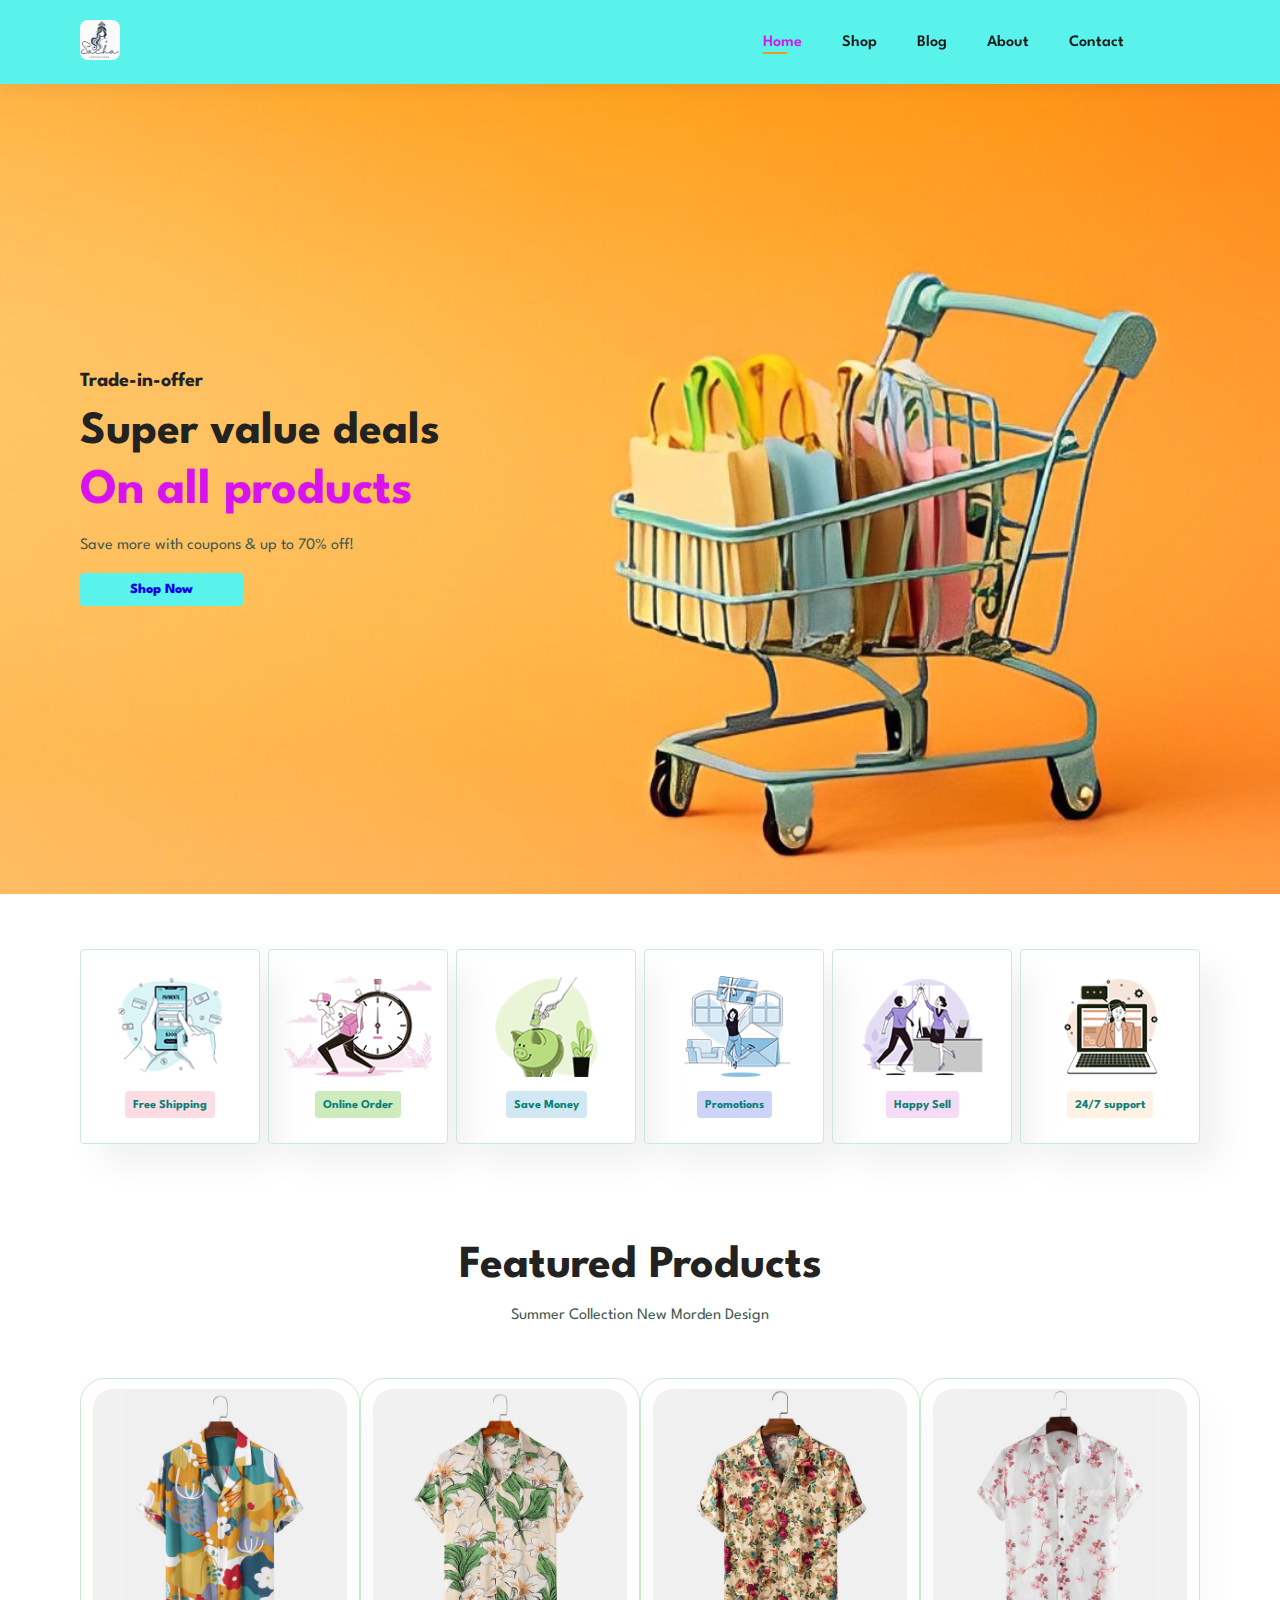
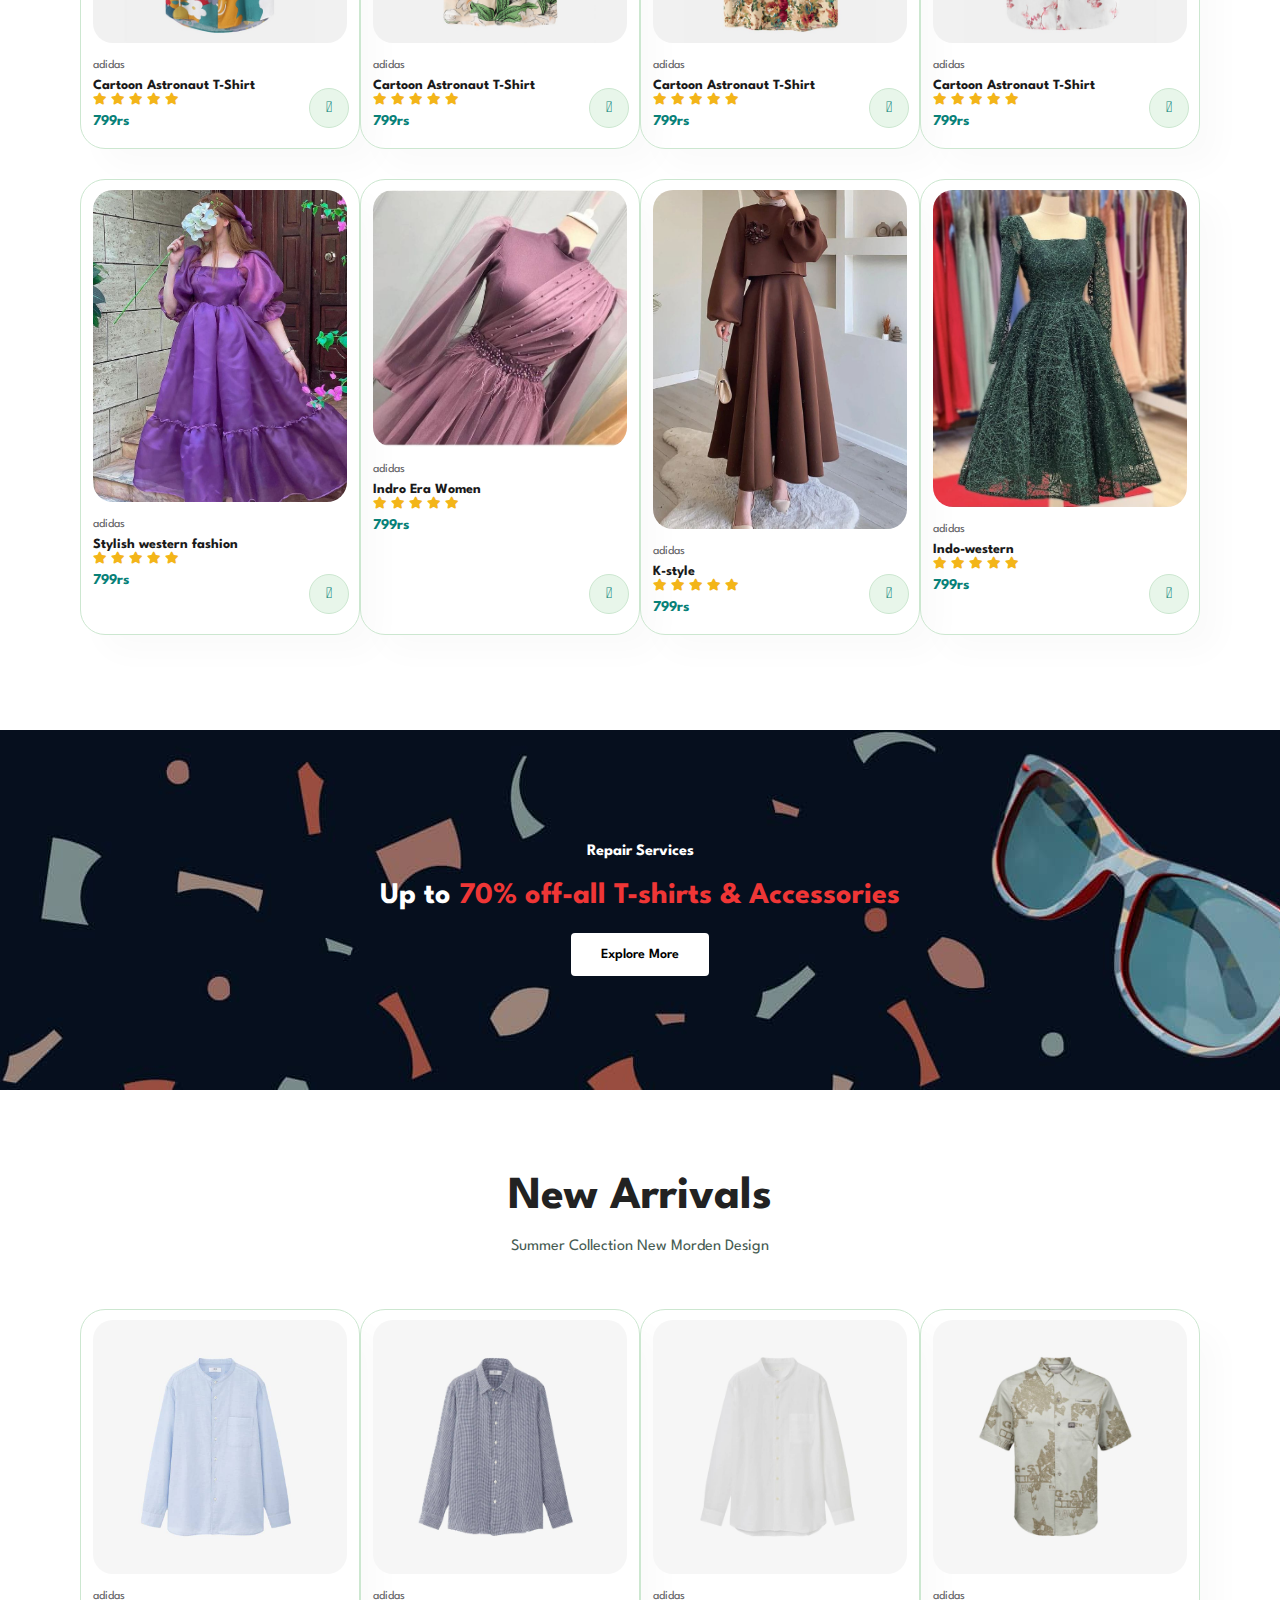
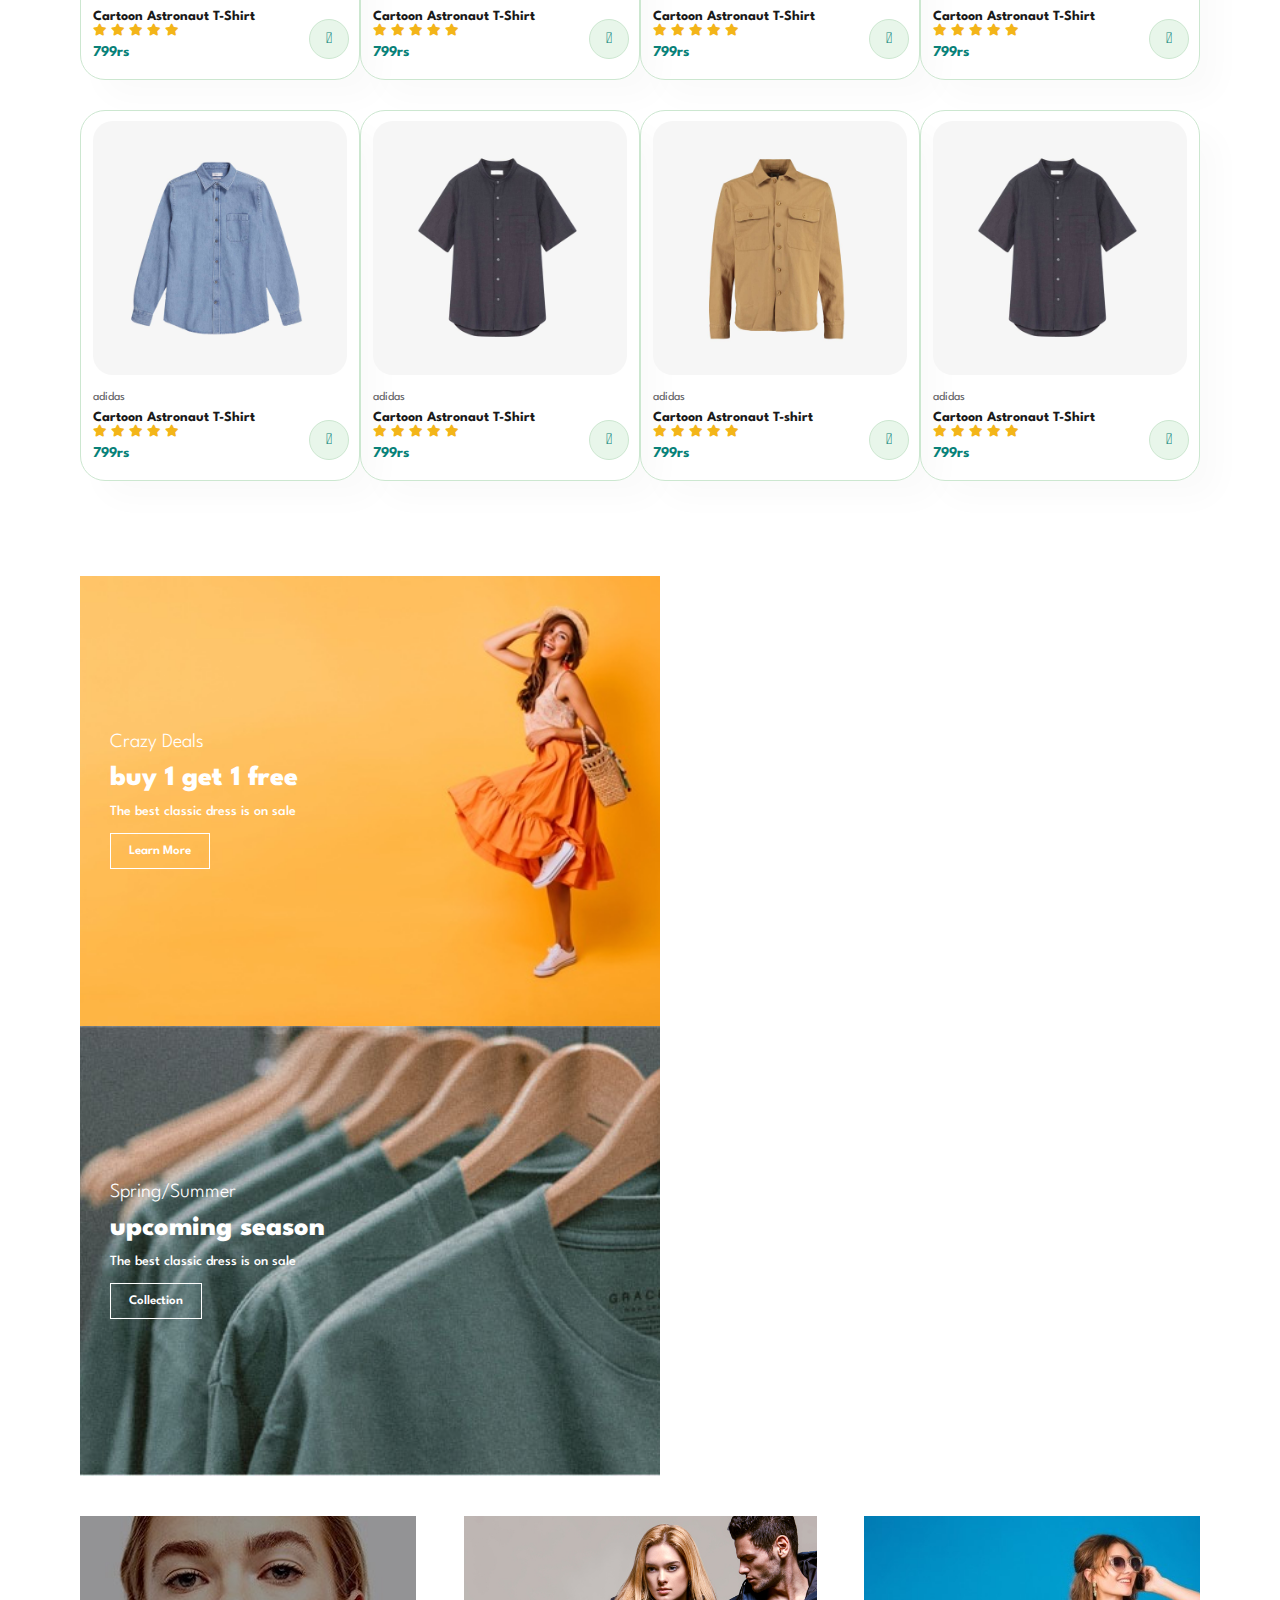
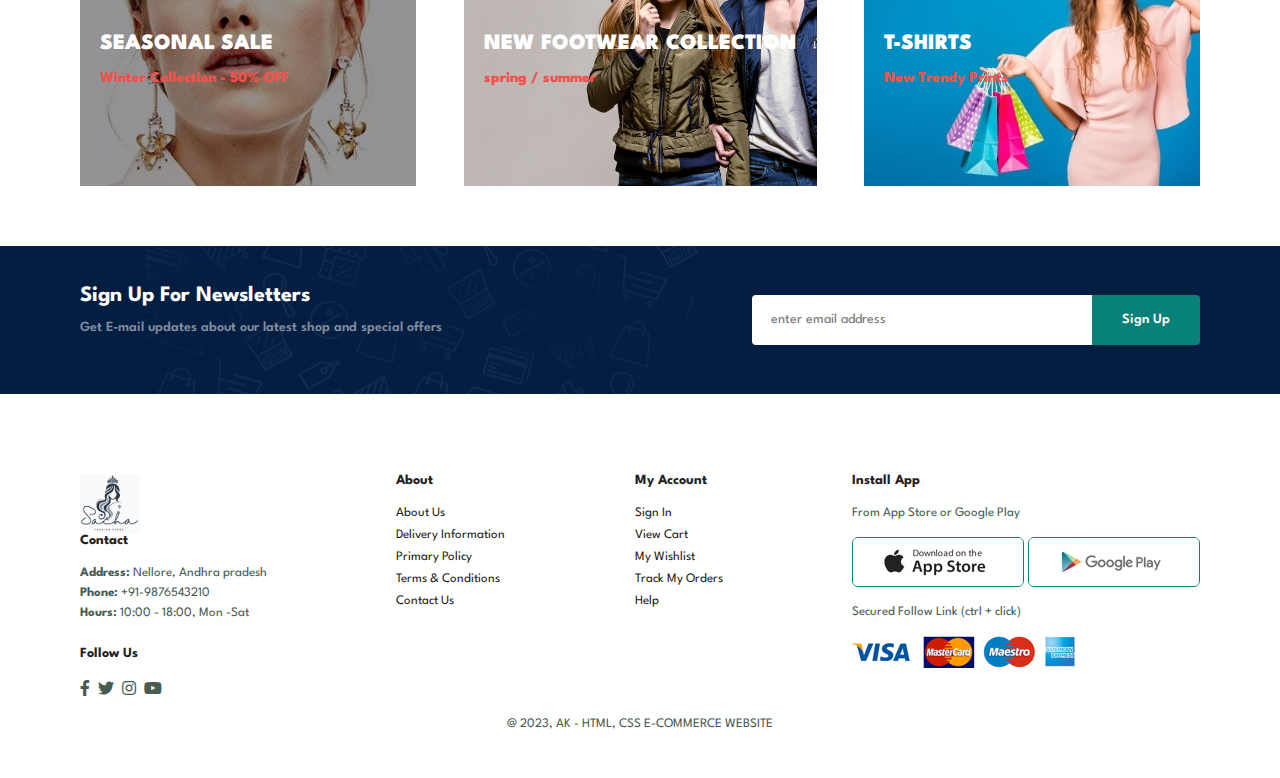
<file: E-COMMNECE/index.html>
<!DOCTYPE html>
<html lang="en">

<head>
    <meta charset="UTF-8">
    <meta http-equiv="X-UA-Compatible" content="IE=edge">
    <meta name="viewport" content="width=device-width, initial-scale=1.0">
    <title>sacha E-COM</title>
	<link rel="shortcut icon" type="image/jpg" href="images/White Black Minimal Elegant Makeup Artist Logo.png"/>
    <link rel="stylesheet" href="https://pro.fontawesome.com/releases/v5.10.0/css/all.css"/>
    <link rel="stylesheet" href="styles.css">
</head>

<body>
    <section id="header">
        <a href="#"><img src="images/White Black Minimal Elegant Makeup Artist Logo.png" class="logo" alt="logo--"</a>

        <div>
            <ul id="navbar">
                <li><a class="active" href="index.html">Home</a></li>
                <li><a href="shop.html">Shop</a></li>
                <li><a href="blog.html">Blog</a></li>
                <li><a href="about.html">About</a></li>
                <li><a href="contact.html">Contact</a></li>
                <li id="lg-bag"><a href="cart.html"><i class="far fa-shopping-bag"></i></a></li>
                <a href="#" id="close"><i class="far fa-times"></i></a>
            </ul>
        </div>

        <div id="mobile">
            <a href="cart.html"><i class="far fa-shopping-bag"></i></a>
            <i id="bar" class="fas fa-outdent"></i>
        </div>
    </section>

    <section id="hero">
        <h4>Trade-in-offer</h4>
        <h2>Super value deals</h2>
        <h1>On all products</h1>
        <p>Save more with coupons & up to 70% off!</p>
        <button><a href="shop.html">Shop Now</a></button>
    </section>

    <section id="feature" class="section-p1">
        <div class="fe-box">
            <img src="images/f1.png" alt="f1">
            <h6>Free Shipping</h6>
        </div>
        <div class="fe-box">
            <img src="images/f2.png" alt="f2">
            <h6>Online Order</h6>
        </div>
        <div class="fe-box">
            <img src="images/f3.png" alt="f3">
            <h6>Save Money</h6>
        </div>
        <div class="fe-box">
            <img src="images/f4.png" alt="f4">
            <h6>Promotions</h6>
        </div>
        <div class="fe-box">
            <img src="images/f5.png" alt="f5">
            <h6>Happy Sell</h6>
        </div>
        <div class="fe-box">
            <img src="images/f6.png" alt="f6">
            <h6>24/7 support</h6>
        </div>

    </section>

    <section id="product1" class="section-p1">
        <h2>Featured Products</h2>
        <p>Summer Collection New Morden Design</p>
        <div class="pro-container">
            <div class="pro" onclick="window.location.href='sproduct.html'">
                <img src="images/f1.jpg" alt="">
                <div class="des">
                    <span>adidas</span>
                    <h5>Cartoon Astronaut T-Shirt</h5>
                    <div class="star">
                        <i class="fas fa-star"></i>
                        <i class="fas fa-star"></i>
                        <i class="fas fa-star"></i>
                        <i class="fas fa-star"></i>
                        <i class="fas fa-star"></i>
                    </div>
                    <h4>799rs</h4>
                </div>
                <a href="#"><i class="fal fa-shopping-cart cart"></i></a>

            </div>
            <div class="pro" onclick="window.location.href='sproduct.html'">
                <img src="images/f2.jpg" alt="">
                <div class="des">
                    <span>adidas</span>
                    <h5>Cartoon Astronaut T-Shirt</h5>
                    <div class="star">
                        <i class="fas fa-star"></i>
                        <i class="fas fa-star"></i>
                        <i class="fas fa-star"></i>
                        <i class="fas fa-star"></i>
                        <i class="fas fa-star"></i>
                    </div>
                    <h4>799rs</h4>
                </div>
                <a href="#"><i class="fal fa-shopping-cart cart"></i></a>

            </div>
            <div class="pro" onclick="window.location.href='sproduct.html'">
                <img src="images/f3.jpg" alt="">
                <div class="des">
                    <span>adidas</span>
                    <h5>Cartoon Astronaut T-Shirt</h5>
                    <div class="star">
                        <i class="fas fa-star"></i>
                        <i class="fas fa-star"></i>
                        <i class="fas fa-star"></i>
                        <i class="fas fa-star"></i>
                        <i class="fas fa-star"></i>
                    </div>
                    <h4>799rs</h4>
                </div>
                <a href="#"><i class="fal fa-shopping-cart cart"></i></a>

            </div>
            <div class="pro" onclick="window.location.href='sproduct.html'">
                <img src="images/f4.jpg" alt="">
                <div class="des">
                    <span>adidas</span>
                    <h5>Cartoon Astronaut T-Shirt</h5>
                    <div class="star">
                        <i class="fas fa-star"></i>
                        <i class="fas fa-star"></i>
                        <i class="fas fa-star"></i>
                        <i class="fas fa-star"></i>
                        <i class="fas fa-star"></i>
                    </div>
                    <h4>799rs</h4>
                </div>
                <a href="#"><i class="fal fa-shopping-cart cart"></i></a>

            </div>
            <div class="pro" onclick="window.location.href='sproduct2.html'">
                <img src="images/f5.jpg" alt="">
                <div class="des">
                    <span>adidas</span>
                    <h5>Stylish western fashion</h5>
                    <div class="star">
                        <i class="fas fa-star"></i>
                        <i class="fas fa-star"></i>
                        <i class="fas fa-star"></i>
                        <i class="fas fa-star"></i>
                        <i class="fas fa-star"></i>
                    </div>
                    <h4>799rs</h4>
                </div>
                <a href="#"><i class="fal fa-shopping-cart cart"></i></a>

            </div>
            <div class="pro" onclick="window.location.href='sproduct2.html'">
                <img src="images/f6.jpg" alt="">
                <div class="des">
                    <span>adidas</span>
                    <h5>Indro Era Women</h5>
                    <div class="star">
                        <i class="fas fa-star"></i>
                        <i class="fas fa-star"></i>
                        <i class="fas fa-star"></i>
                        <i class="fas fa-star"></i>
                        <i class="fas fa-star"></i>
                    </div>
                    <h4>799rs</h4>
                </div>
                <a href="#"><i class="fal fa-shopping-cart cart"></i></a>

            </div>
            <div class="pro" onclick="window.location.href='sproduct2.html'">
                <img src="images/f7.jpg" alt="">
                <div class="des">
                    <span>adidas</span>
                    <h5>K-style</h5>
                    <div class="star">
                        <i class="fas fa-star"></i>
                        <i class="fas fa-star"></i>
                        <i class="fas fa-star"></i>
                        <i class="fas fa-star"></i>
                        <i class="fas fa-star"></i>
                    </div>
                    <h4>799rs</h4>
                </div>
                <a href="#"><i class="fal fa-shopping-cart cart"></i></a>

            </div>
            <div class="pro" onclick="window.location.href='sproduct2.html'">
                <img src="images/f8.jpg" alt="">
                <div class="des">
                    <span>adidas</span>
                    <h5>Indo-western</h5>
                    <div class="star">
                        <i class="fas fa-star"></i>
                        <i class="fas fa-star"></i>
                        <i class="fas fa-star"></i>
                        <i class="fas fa-star"></i>
                        <i class="fas fa-star"></i>
                    </div>
                    <h4>799rs</h4>
                </div>
                <a href="#"><i class="fal fa-shopping-cart cart"></i></a>

            </div>

        </div>

    </section>

    <section id="banner" class="section-nl">
        <h4>Repair Services</h4>
        <h2>Up to <span>70% off-all T-shirts & Accessories</span></h2>
        <button class="normal">Explore More</button>

    </section>

    <section id="product1" class="section-p1">
        <h2>New Arrivals</h2>
        <p>Summer Collection New Morden Design</p>
        <div class="pro-container">
            <div class="pro" onclick="window.location.href='sproduct3.html'">
                <img src="images/n1.jpg" alt="">
                <div class="des">
                    <span>adidas</span>
                    <h5>Cartoon Astronaut T-Shirt</h5>
                    <div class="star">
                        <i class="fas fa-star"></i>
                        <i class="fas fa-star"></i>
                        <i class="fas fa-star"></i>
                        <i class="fas fa-star"></i>
                        <i class="fas fa-star"></i>
                    </div>
                    <h4>799rs</h4>
                </div>
                <a href="#"><i class="fal fa-shopping-cart cart"></i></a>

            </div>
            <div class="pro" onclick="window.location.href='sproduct3.html'">
                <img src="images/n2.jpg" alt="">
                <div class="des">
                    <span>adidas</span>
                    <h5>Cartoon Astronaut T-Shirt</h5>
                    <div class="star">
                        <i class="fas fa-star"></i>
                        <i class="fas fa-star"></i>
                        <i class="fas fa-star"></i>
                        <i class="fas fa-star"></i>
                        <i class="fas fa-star"></i>
                    </div>
                    <h4>799rs</h4>
                </div>
                <a href="#"><i class="fal fa-shopping-cart cart"></i></a>

            </div>
            <div class="pro" onclick="window.location.href='sproduct3.html'">
                <img src="images/n3.jpg" alt="">
                <div class="des">
                    <span>adidas</span>
                    <h5>Cartoon Astronaut T-Shirt</h5>
                    <div class="star">
                        <i class="fas fa-star"></i>
                        <i class="fas fa-star"></i>
                        <i class="fas fa-star"></i>
                        <i class="fas fa-star"></i>
                        <i class="fas fa-star"></i>
                    </div>
                    <h4>799rs</h4>
                </div>
                <a href="#"><i class="fal fa-shopping-cart cart"></i></a>

            </div>
            <div class="pro" onclick="window.location.href='sproduct3.html'">
                <img src="images/n4.jpg" alt="">
                <div class="des">
                    <span>adidas</span>
                    <h5>Cartoon Astronaut T-Shirt</h5>
                    <div class="star">
                        <i class="fas fa-star"></i>
                        <i class="fas fa-star"></i>
                        <i class="fas fa-star"></i>
                        <i class="fas fa-star"></i>
                        <i class="fas fa-star"></i>
                    </div>
                    <h4>799rs</h4>
                </div>
                <a href="#"><i class="fal fa-shopping-cart cart"></i></a>

            </div>
            <div class="pro" onclick="window.location.href='sproduct4.html'">
                <img src="images/n5.jpg" alt="">
                <div class="des">
                    <span>adidas</span>
                    <h5>Cartoon Astronaut T-Shirt</h5>
                    <div class="star">
                        <i class="fas fa-star"></i>
                        <i class="fas fa-star"></i>
                        <i class="fas fa-star"></i>
                        <i class="fas fa-star"></i>
                        <i class="fas fa-star"></i>
                    </div>
                    <h4>799rs</h4>
                </div>
                <a href="#"><i class="fal fa-shopping-cart cart"></i></a>

            </div>
            <div class="pro" onclick="window.location.href='sproduct4.html'">
                <img src="images/n8.jpg" alt="">
                <div class="des">
                    <span>adidas</span>
                    <h5>Cartoon Astronaut T-Shirt</h5>
                    <div class="star">
                        <i class="fas fa-star"></i>
                        <i class="fas fa-star"></i>
                        <i class="fas fa-star"></i>
                        <i class="fas fa-star"></i>
                        <i class="fas fa-star"></i>
                    </div>
                    <h4>799rs</h4>
                </div>
                <a href="#"><i class="fal fa-shopping-cart cart"></i></a>

            </div>
            <div class="pro" onclick="window.location.href='sproduct4.html'">
                <img src="images/n7.jpg" alt="">
                <div class="des">
                    <span>adidas</span>
                    <h5>Cartoon Astronaut T-shirt</h5>
                    <div class="star">
                        <i class="fas fa-star"></i>
                        <i class="fas fa-star"></i>
                        <i class="fas fa-star"></i>
                        <i class="fas fa-star"></i>
                        <i class="fas fa-star"></i>
                    </div>
                    <h4>799rs</h4>
                </div>
                <a href="#"><i class="fal fa-shopping-cart cart"></i></a>

            </div>
            <div class="pro" onclick="window.location.href='sproduct4.html'">
                <img src="images/n8.jpg" alt="">
                <div class="des">
                    <span>adidas</span>
                    <h5>Cartoon Astronaut T-Shirt</h5>
                    <div class="star">
                        <i class="fas fa-star"></i>
                        <i class="fas fa-star"></i>
                        <i class="fas fa-star"></i>
                        <i class="fas fa-star"></i>
                        <i class="fas fa-star"></i>
                    </div>
                    <h4>799rs</h4>
                </div>
                <a href="#"><i class="fal fa-shopping-cart cart"></i></a>

            </div>

        </div>

    </section>

    <section id="sn-banner" class="section-p1">
        <div class="banner-box">
            <h4>Crazy Deals</h4>
            <h2>buy 1 get 1 free</h2>
            <span>The best classic dress is on sale</span>
            <button class="white">Learn More</button>
        </div>
        <div class="banner-box banner-box2">
            <h4>Spring/Summer</h4>
            <h2>upcoming season</h2>
            <span>The best classic dress is on sale</span>
            <button class="white">Collection</button>
        </div>

    </section>

    <section id="banner3">
        <div class="banner-box">
            <h2>SEASONAL SALE</h2>
            <h3>Winter Collection - 50% OFF</h3>
        </div>
        <div class="banner-box banner-box2">
            <h2>NEW FOOTWEAR COLLECTION</h2>
            <h3>spring / summer </h3>
        </div>
        <div class="banner-box banner-box3">
            <h2>T-SHIRTS</h2>
            <h3>New Trendy Prints</h3>
        </div>
    </section>

    <section id="newsletter" class="section-p1 section-nl">
        <div class="newstext">
           <span> <h4>Sign Up For Newsletters</h4>
            <p> Get E-mail updates about our latest shop and special offers</p></span>
        </div>
        <div class="form">
            <input type="text" placeholder="enter email address">
            <button class="normal">Sign Up</button>
        </div>
    </section>

    <footer class="section-p1">
        <div class="col">
            <img class="logo" src="images/White Black Minimal Elegant Makeup Artist Logo.png" alt="">
            <h4>Contact</h4>
            <p><strong>Address:</strong> Nellore, Andhra pradesh</p>
            <p><strong>Phone:</strong> +91-9876543210 </p>
            <P><strong>Hours:</strong> 10:00 - 18:00, Mon -Sat </P>
        <div class="follow">
            <h4>Follow Us</h4>
            <div class="icon">
                <i class="fab fa-facebook-f"></i>
                <i class="fab fa-twitter"></i>
                <i class="fab fa-instagram"></i>
                <i class="fab fa-youtube"></i>
            </div>
        </div>
        </div>

        <div class="col">
            <h4>About</h4>
            <a href="#">About Us</a>
            <a href="#">Delivery Information</a>
            <a href="#">Primary Policy</a>
            <a href="#">Terms & Conditions</a>
            <a href="#">Contact Us</a>
        </div>

        <div class="col">
            <h4>My Account</h4>
            <a href="#">Sign In</a>
            <a href="#">View Cart</a>
            <a href="#">My Wishlist</a>
            <a href="#">Track My Orders</a>
            <a href="#">Help</a>
        </div>

        <div class="col install">
            <h4>Install App</h4>
            <p>From App Store or Google Play</p>
            <div class="row">
                <img src="images/app.jpg" alt="">
                <img src="images/play.jpg" alt="">
            </div>
            <p>Secured Follow Link (ctrl + click)</p>
            <img src="images/pay.png" alt="">
        </div>

        <div class="copyright">
            <p>@ 2023, AK - HTML, CSS E-COMMERCE WEBSITE</p>
        </div>

    </footer>


    <script src="script.js"></script>
    <script src="//code.tidio.co/iwxyoopxzvuszgawenz0y0tivqtkju45.js" async></script>
</body>

</html>
</file>
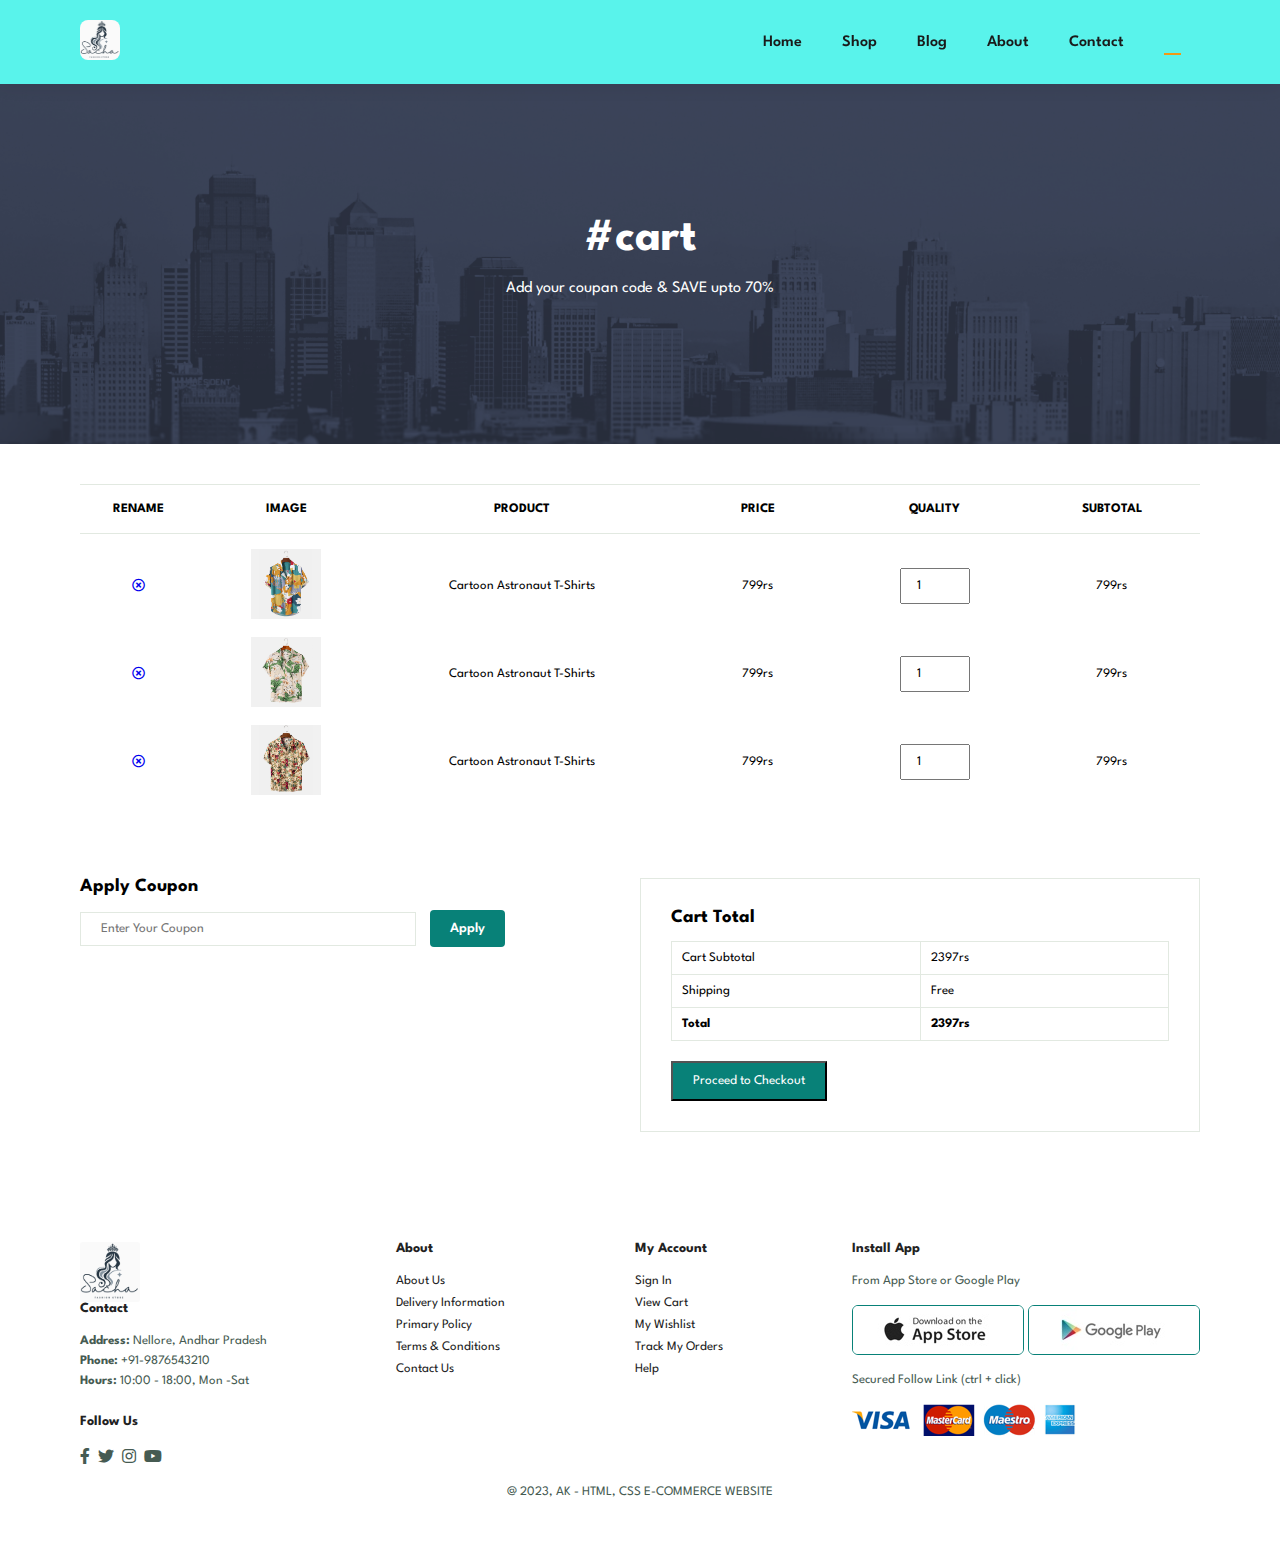
<file: E-COMMNECE/cart.html>
<!DOCTYPE html>
<html lang="en">

<head>
    <meta charset="UTF-8">
    <meta http-equiv="X-UA-Compatible" content="IE=edge">
    <meta name="viewport" content="width=device-width, initial-scale=1.0">
    <title>Sacha E-COM</title>
	<link rel="shortcut icon" type="image/jpg" href="images/White Black Minimal Elegant Makeup Artist Logo.png" />
    <link rel="stylesheet" href="https://pro.fontawesome.com/releases/v5.10.0/css/all.css"/>
    <link rel="stylesheet" href="styles.css">
</head>

<body>
    <section id="header">
        <a href="#"><img src="images/White Black Minimal Elegant Makeup Artist Logo.png" class="logo" alt="logo--"</a>

        <div>
            <ul id="navbar">
                <li><a href="index.html">Home</a></li>
                <li><a href="shop.html">Shop</a></li>
                <li><a href="blog.html">Blog</a></li>
                <li><a href="about.html">About</a></li>
                <li><a href="contact.html">Contact</a></li>
                <li id="lg-bag"><a  class="active" href="cart.html"><i class="far fa-shopping-bag"></i></a></li>
                <a href="#" id="close"><i class="far fa-times"></i></a>
            </ul>
        </div>

        <div id="mobile">
            <a href="cart.html"><i class="far fa-shopping-bag"></i></a>
            <i id="bar" class="fas fa-outdent"></i>
        </div>
    </section>

    <section id="cart-header">
        <h2>#cart</h2>
        <p>Add your coupan code & SAVE upto 70%</p>
    </section>

    <section id="cart" class="section-p1">
        <table width="100%">
            <thead>
                <tr>
                    <td>Rename</td>
                    <td>Image</td>
                    <td>Product</td>
                    <td>Price</td>
                    <td>Quality</td>
                    <td>Subtotal</td>
                </tr>
            </thead>
            <tbody>
                <tr>
                    <td><a href="#"><i class="far fa-times-circle"></i></a></td>
                    <td><img src="images/f1.jpg" alt=""></td>
                    <td>Cartoon Astronaut T-Shirts</td>
                    <td>799rs</td>
                    <td><input type="number" value="1"></td>
                    <td>799rs</td>
                </tr>
                <tr>
                    <td><a href="#"><i class="far fa-times-circle"></i></a></td>
                    <td><img src="images/f2.jpg" alt=""></td>
                    <td>Cartoon Astronaut T-Shirts</td>
                    <td>799rs</td>
                    <td><input type="number" value="1"></td>
                    <td>799rs</td>
                </tr>
                <tr>
                    <td><a href="#"><i class="far fa-times-circle"></i></a></td>
                    <td><img src="images/f3.jpg" alt=""></td>
                    <td>Cartoon Astronaut T-Shirts</td>
                    <td>799rs</td>
                    <td><input type="number" value="1"></td>
                    <td>799rs</td>
                </tr>
            </tbody>

        </table>

    </section>

    <section id="cart-add" class="section-p1">
        <div id="coupon">
            <h3>Apply Coupon</h3>
            <div>
                <input type="text" placeholder="Enter Your Coupon">
                <button class="normal">Apply</button>
            </div>
        </div>

        <div id="subtotal">
            <h3>Cart Total</h3>
            <table>
                <tr>
                    <td>Cart Subtotal</td>
                    <td>2397rs</td>
                </tr>
                <tr>
                    <td>Shipping</td>
                    <td>Free</td>
                </tr>
                <tr>
                    <td><strong>Total</strong></td>
                    <td><strong>2397rs</strong></td>
                </tr>
            </table>
            <a href="payment.html">
            <button >
                  Proceed to Checkout </button> 
            </a>
        </div>

    </section>


    <footer class="section-p1">
        <div class="col">
            <img class="logo" src="images/White Black Minimal Elegant Makeup Artist Logo.png" alt="">
            <h4>Contact</h4>
            <p><strong>Address:</strong> Nellore, Andhar Pradesh </p>
            <p><strong>Phone:</strong> +91-9876543210 </p>
            <P><strong>Hours:</strong> 10:00 - 18:00, Mon -Sat </P>
        <div class="follow">
            <h4>Follow Us</h4>
            <div class="icon">
                <i class="fab fa-facebook-f"></i>
                <i class="fab fa-twitter"></i>
                <i class="fab fa-instagram"></i>
                <i class="fab fa-youtube"></i>
            </div>
        </div>
        </div>

        <div class="col">
            <h4>About</h4>
            <a href="#">About Us</a>
            <a href="#">Delivery Information</a>
            <a href="#">Primary Policy</a>
            <a href="#">Terms & Conditions</a>
            <a href="#">Contact Us</a>
        </div>

        <div class="col">
            <h4>My Account</h4>
            <a href="#">Sign In</a>
            <a href="#">View Cart</a>
            <a href="#">My Wishlist</a>
            <a href="#">Track My Orders</a>
            <a href="#">Help</a>
        </div>

        <div class="col install">
            <h4>Install App</h4>
            <p>From App Store or Google Play</p>
            <div class="row">
                <img src="images/app.jpg" alt="">
                <img src="images/play.jpg" alt="">
            </div>
            <p>Secured Follow Link (ctrl + click)</p>
            <img src="images/pay.png" alt="">
        </div>

        <div class="copyright">
            <p>@ 2023, AK - HTML, CSS E-COMMERCE WEBSITE</p>
        </div>

    </footer>


    <script src="script.js"></script>
</body>

</html>
</file>
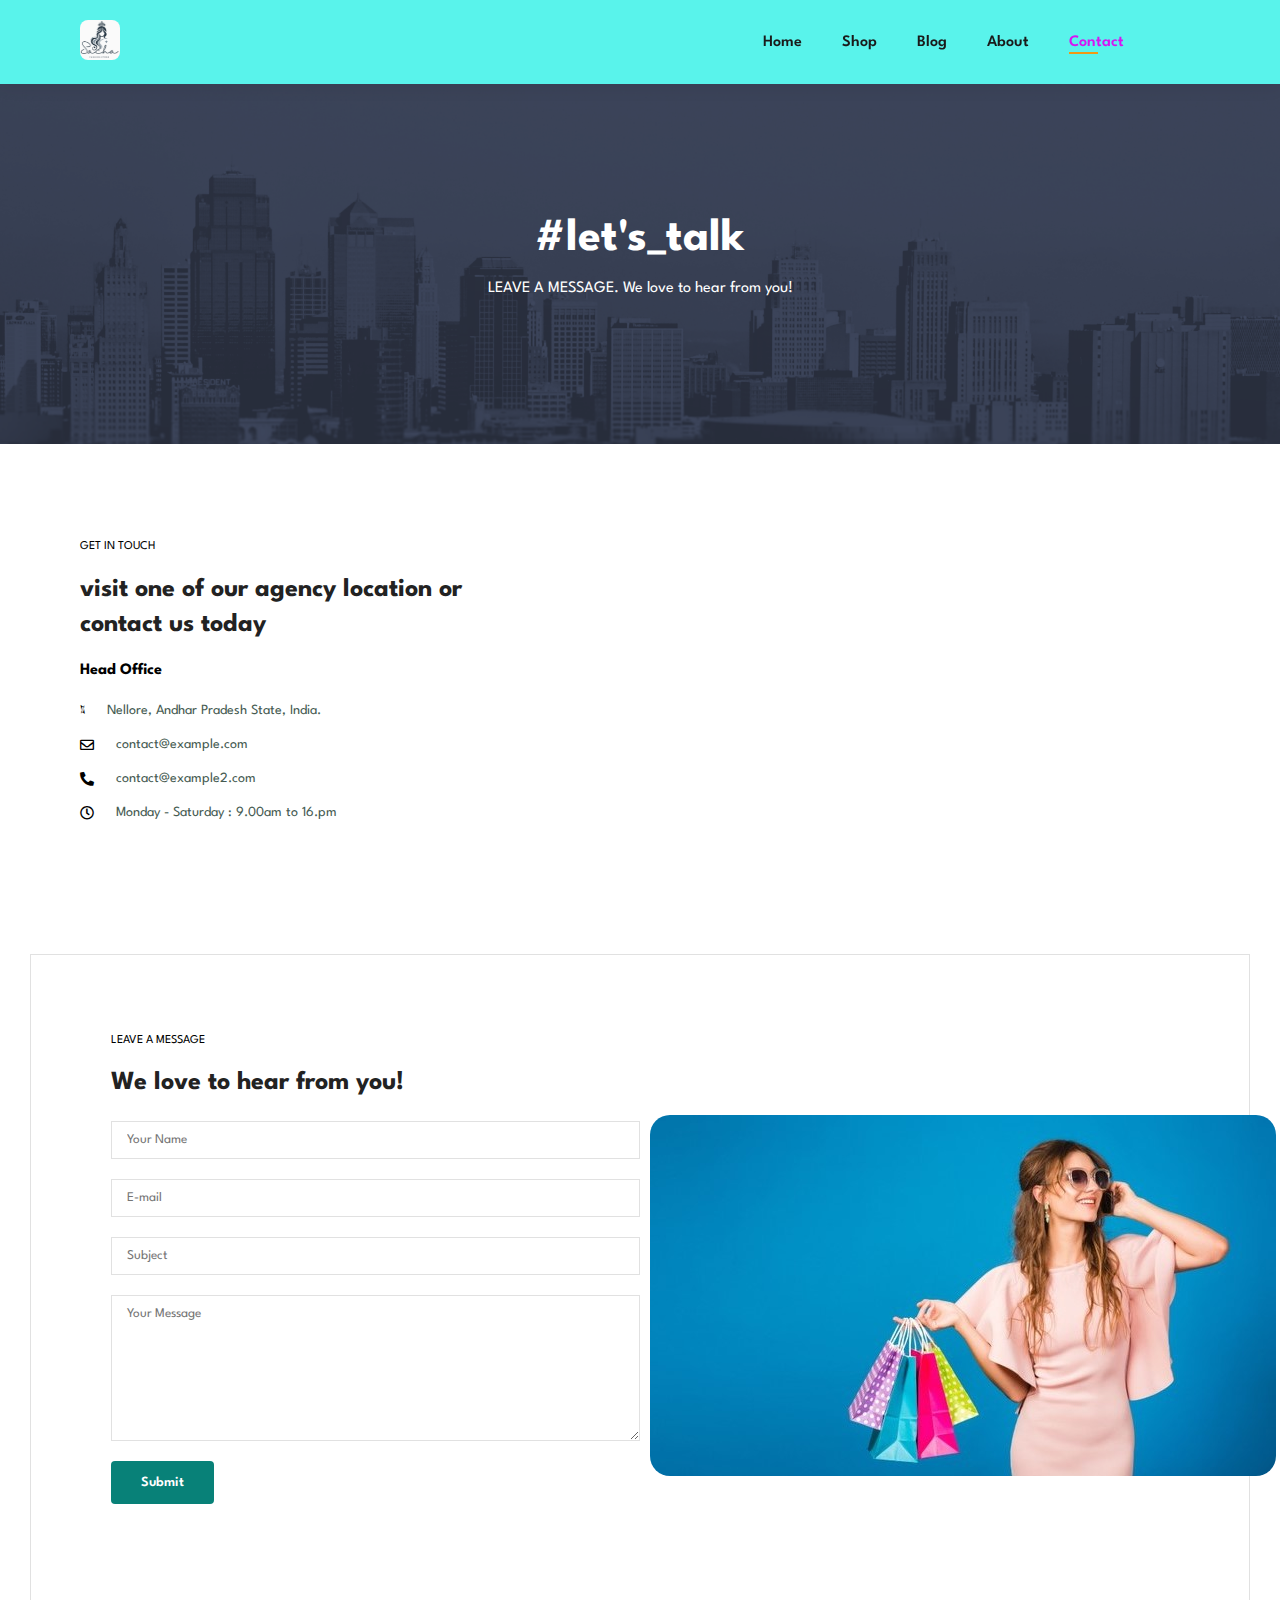
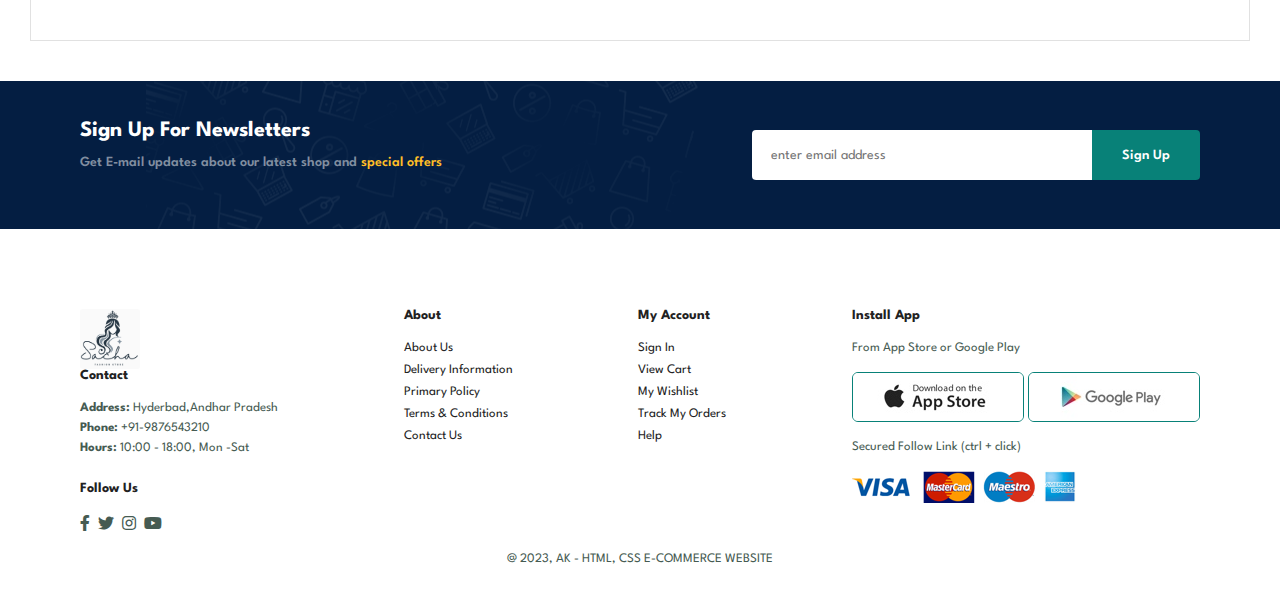
<file: E-COMMNECE/contact.html>
<!DOCTYPE html>
<html lang="en">

<head>
    <meta charset="UTF-8">
    <meta http-equiv="X-UA-Compatible" content="IE=edge">
    <meta name="viewport" content="width=device-width, initial-scale=1.0">
    <title>sacha E-COM</title>
	<link rel="shortcut icon" type="image/jpg" href="images/White Black Minimal Elegant Makeup Artist Logo.png" />
    <link rel="stylesheet" href="https://pro.fontawesome.com/releases/v5.10.0/css/all.css"/>
    <link rel="stylesheet" href="styles.css">
</head>

<body>
    <section id="header">
        <a href="#"><img src="images/White Black Minimal Elegant Makeup Artist Logo.png" class="logo" alt="logo--"</a>

        <div>
            <ul id="navbar">
                <li><a href="index.html">Home</a></li>
                <li><a href="shop.html">Shop</a></li>
                <li><a href="blog.html">Blog</a></li>
                <li><a href="about.html">About</a></li>
                <li><a class="active" href="contact.html">Contact</a></li>
                <li id="lg-bag"><a href="cart.html"><i class="far fa-shopping-bag"></i></a></li>
                <a href="#" id="close"><i class="far fa-times"></i></a>
            </ul>
        </div>

        <div id="mobile">
            <a href="cart.html"><i class="far fa-shopping-bag"></i></a>
            <i id="bar" class="fas fa-outdent"></i>
        </div>
    </section>

    <section id="about-header">
        <h2>#let's_talk</h2>
        <p>LEAVE A MESSAGE. We love to hear from you!</p>
    </section>

    <section id="contact-details" class="section-p1">
        <div class="details">
            <span>GET IN TOUCH</span>
            <h2>visit one of our agency location or contact us today</h2>
            <h3>Head Office</h3>
            <div>
                <li>
                    <i class="fal fa-map"></i>
                    <p> Nellore, Andhar Pradesh State, India.</p>
                </li>
                <li>
                    <i class="far fa-envelope"></i>
                    <p>contact@example.com</p>
                </li>
                <li>
                    <i class="fas fa-phone-alt"></i>
                    <p>contact@example2.com</p>
                </li>
                <li>
                    <i class="far fa-clock"></i>
                    <p>Monday - Saturday : 9.00am to 16.pm</p>
                </li>
            </div>

        </div>

        <div class="map">
            <iframe src="https://www.google.com/maps/embed?pb=!1m14!1m12!1m3!1d61689.4412506836!2d79.99462079999999!3d14.904182899999999!2m3!1f0!2f0!3f0!3m2!1i1024!2i768!4f13.1!5e0!3m2!1sen!2sin!4v1730628793583!5m2!1sen!2sin" width="600" height="450" style="border:0;" allowfullscreen="" loading="lazy" referrerpolicy="no-referrer-when-downgrade"></iframe>

        </div>

    </section>

    <section id="form-details">
        <form action="">
            <span>LEAVE A MESSAGE</span>
            <h2>We love to hear from you!</h2>
            <input type="text" placeholder="Your Name">
            <input type="text" placeholder="E-mail">
            <input type="text" placeholder="Subject">
            <textarea name="" id="" cols="30" rows="10" placeholder="Your Message"></textarea>
            <button class="normal">Submit</button>
        </form>

        <div class="form-img">
            <img src="images/b18.jpg" alt="">

        </div>

    </section>


    <section id="newsletter" class="section-p1 section-nl">
        <div class="newstext">
            <h4>Sign Up For Newsletters</h4>
            <p> Get E-mail updates about our latest shop and <span>special offers</span></p>
        </div>
        <div class="form">
            <input type="text" placeholder="enter email address">
            <button class="normal">Sign Up</button>
        </div>
    </section>


    <footer class="section-p1">
        <div class="col">
            <img class="logo" src="images/White Black Minimal Elegant Makeup Artist Logo.png" alt="">
            <h4>Contact</h4>
            <p><strong>Address:</strong> Hyderbad,Andhar Pradesh </p>
            <p><strong>Phone:</strong> +91-9876543210 </p>
            <P><strong>Hours:</strong> 10:00 - 18:00, Mon -Sat </P>
        <div class="follow">
            <h4>Follow Us</h4>
            <div class="icon">
                <i class="fab fa-facebook-f"></i>
                <i class="fab fa-twitter"></i>
                <i class="fab fa-instagram"></i>
                <i class="fab fa-youtube"></i>
            </div>
        </div>
        </div>

        <div class="col">
            <h4>About</h4>
            <a href="#">About Us</a>
            <a href="#">Delivery Information</a>
            <a href="#">Primary Policy</a>
            <a href="#">Terms & Conditions</a>
            <a href="#">Contact Us</a>
        </div>

        <div class="col">
            <h4>My Account</h4>
            <a href="#">Sign In</a>
            <a href="#">View Cart</a>
            <a href="#">My Wishlist</a>
            <a href="#">Track My Orders</a>
            <a href="#">Help</a>
        </div>

        <div class="col install">
            <h4>Install App</h4>
            <p>From App Store or Google Play</p>
            <div class="row">
                <img src="images/app.jpg" alt="">
                <img src="images/play.jpg" alt="">
            </div>
            <p>Secured Follow Link (ctrl + click)</p>
            <img src="images/pay.png" alt="">
        </div>

        <div class="copyright">
            <p>@ 2023, AK - HTML, CSS E-COMMERCE WEBSITE</p>
        </div>

    </footer>


    <script src="script.js"></script>
</body>

</html>
</file>
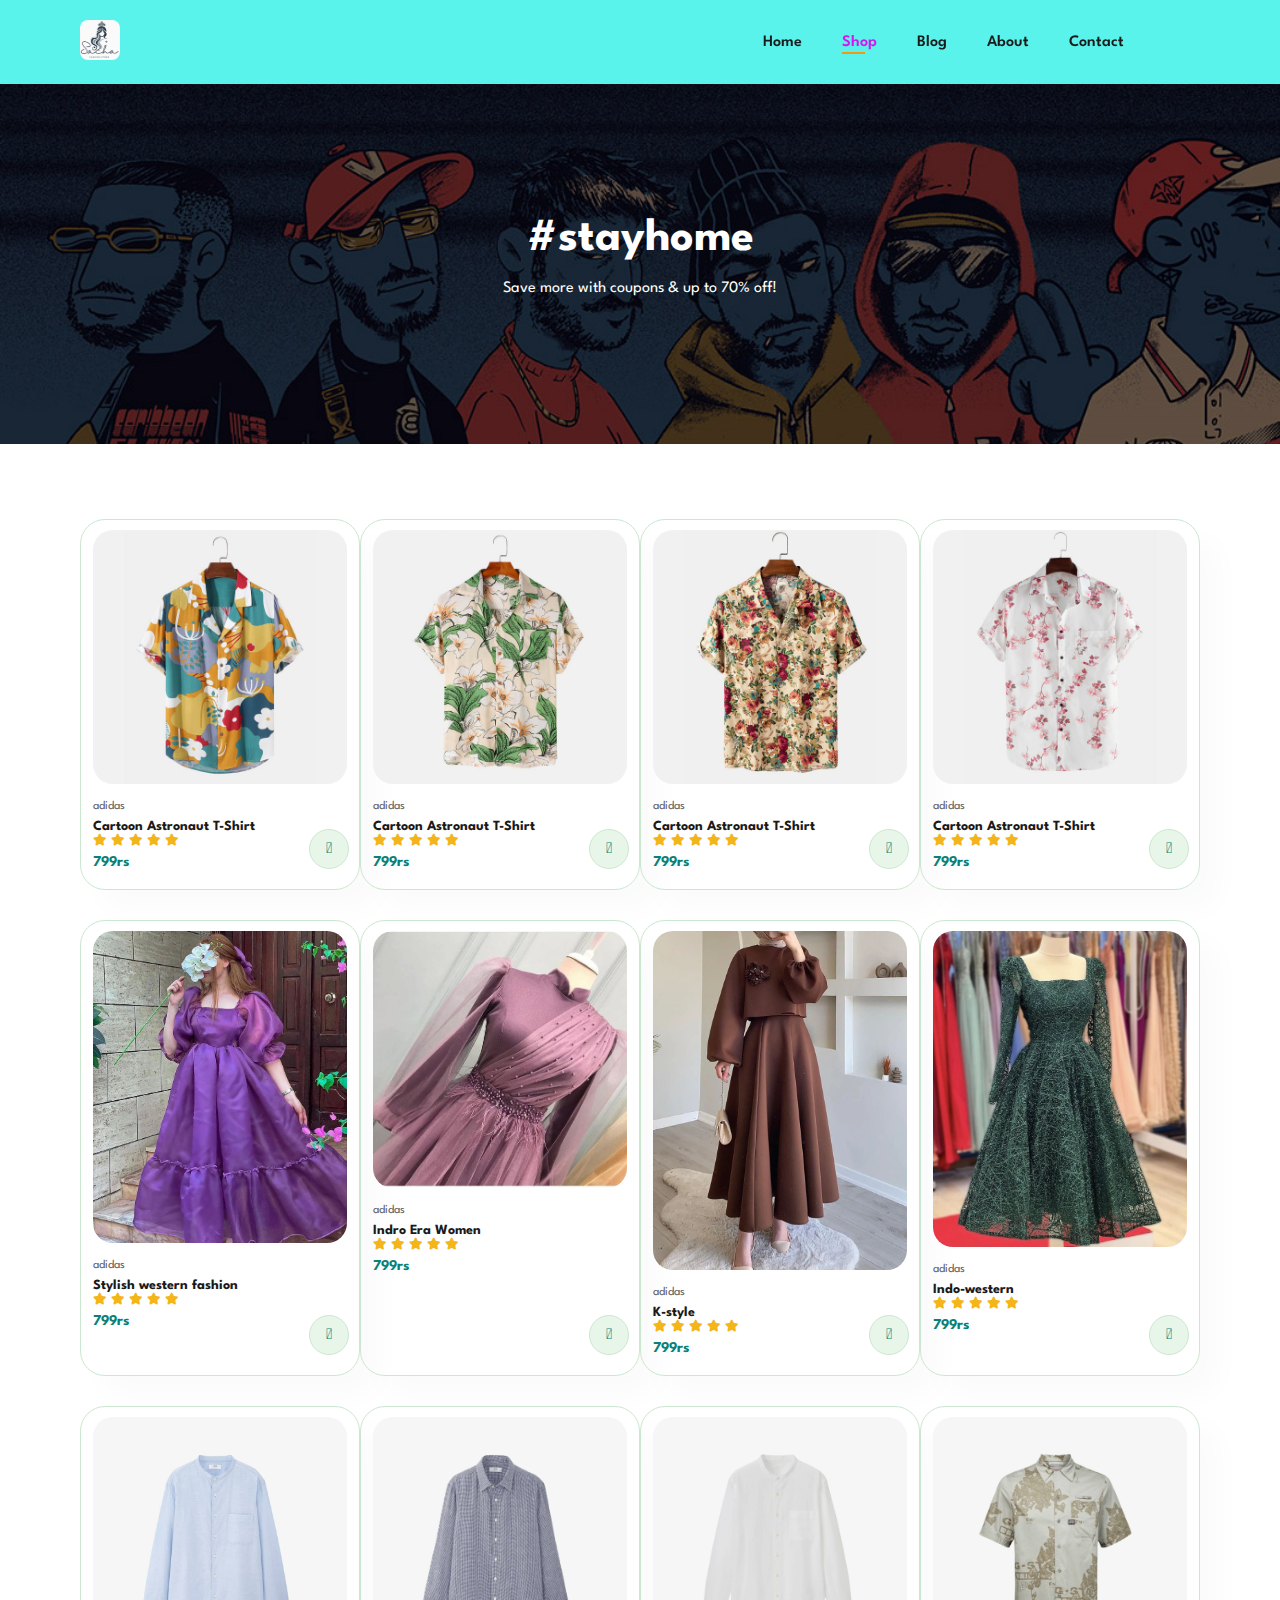
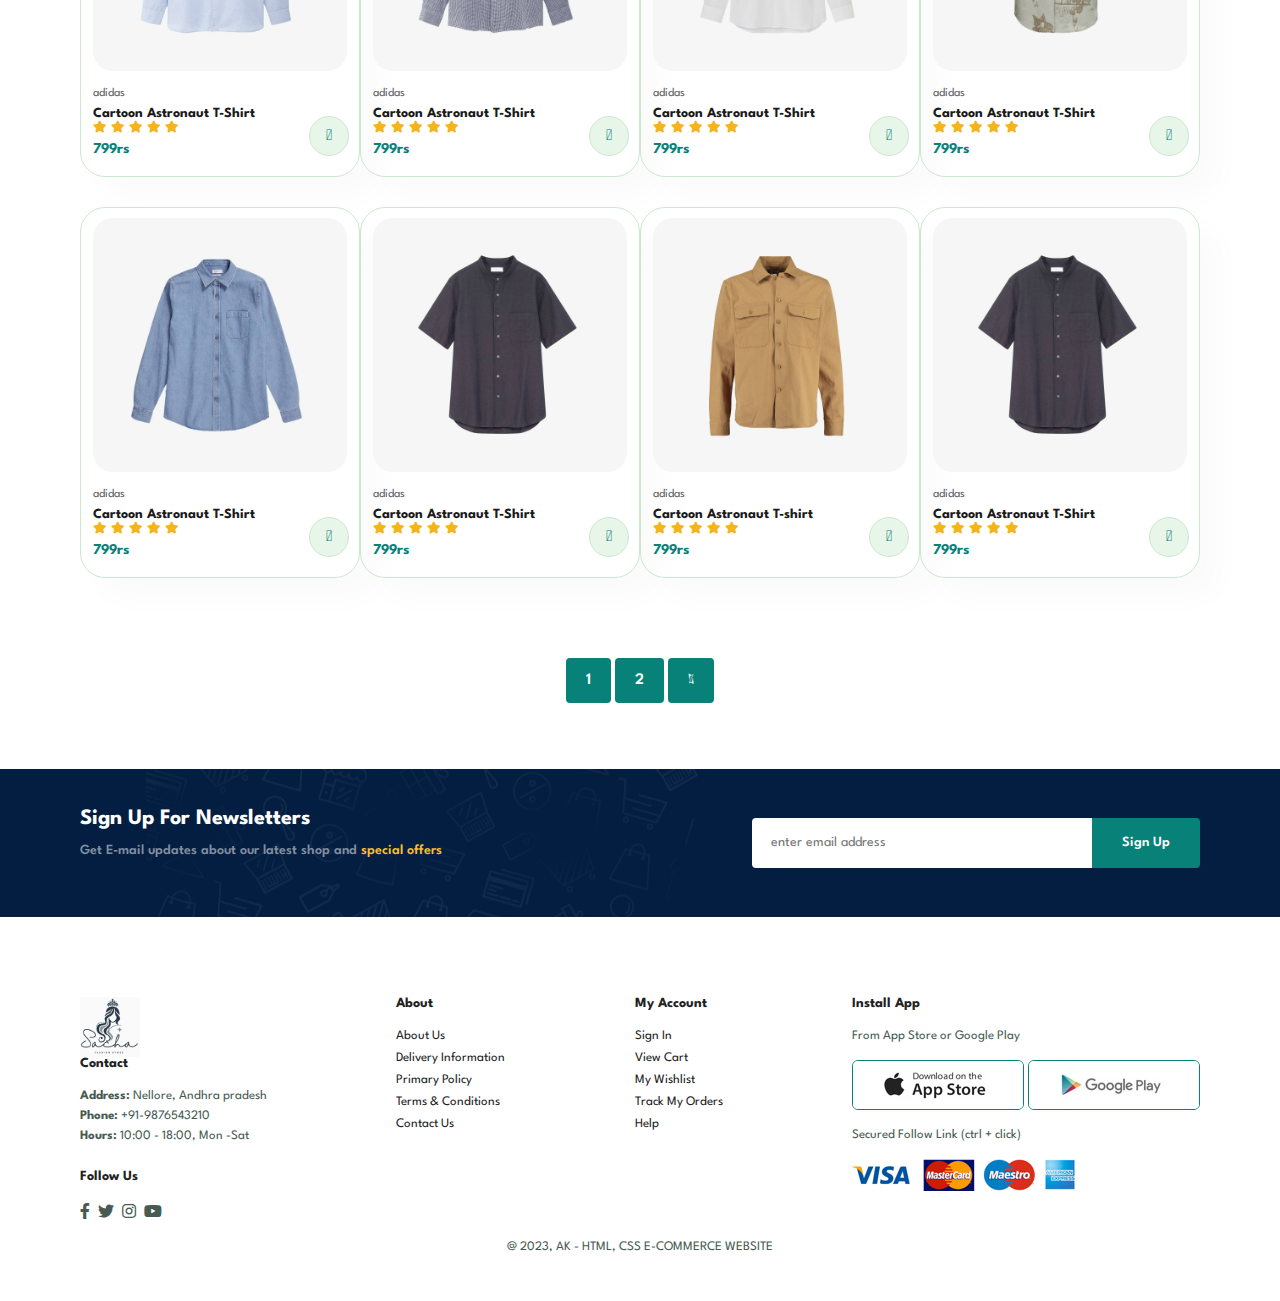
<file: E-COMMNECE/shop.html>
<!DOCTYPE html>
<html lang="en">

<head>
    <meta charset="UTF-8">
    <meta http-equiv="X-UA-Compatible" content="IE=edge">
    <meta name="viewport" content="width=device-width, initial-scale=1.0">
    <title>sacha E-COM</title>
	<link rel="shortcut icon" type="image/jpg" href="images/White Black Minimal Elegant Makeup Artist Logo.png" />
    <link rel="stylesheet" href="https://pro.fontawesome.com/releases/v5.10.0/css/all.css"/>
    <link rel="stylesheet" href="styles.css">
</head>

<body>
    <section id="header">
        <a href="#"><img src="images/White Black Minimal Elegant Makeup Artist Logo.png" class="logo" alt="logo--"</a>

        <div>
            <ul id="navbar">
                <li><a href="index.html">Home</a></li>
                <li><a class="active" href="shop.html">Shop</a></li>
                <li><a href="blog.html">Blog</a></li>
                <li><a href="about.html">About</a></li>
                <li><a href="contact.html">Contact</a></li>
                <li id="lg-bag"><a href="cart.html"><i class="far fa-shopping-bag"></i></a></li>
                <a href="#" id="close"><i class="far fa-times"></i></a>
            </ul>
        </div>

        <div id="mobile">
            <a href="cart.html"><i class="far fa-shopping-bag"></i></a>
            <i id="bar" class="fas fa-outdent"></i>
        </div>
    </section>

    <section id="page-header">
        <h2>#stayhome</h2>
        <p>Save more with coupons & up to 70% off!</p>
    </section>

    <section id="product1" class="section-p1">
        <div class="pro-container">
            <div class="pro" onclick="window.location.href='sproduct.html'">
                <img src="images/f1.jpg" alt="">
                <div class="des">
                    <span>adidas</span>
                    <h5>Cartoon Astronaut T-Shirt</h5>
                    <div class="star">
                        <i class="fas fa-star"></i>
                        <i class="fas fa-star"></i>
                        <i class="fas fa-star"></i>
                        <i class="fas fa-star"></i>
                        <i class="fas fa-star"></i>
                    </div>
                    <h4>799rs</h4>
                </div>
                <a href="#"><i class="fal fa-shopping-cart cart"></i></a>

            </div>
            <div class="pro" onclick="window.location.href='sproduct.html'">
                <img src="images/f2.jpg" alt="">
                <div class="des">
                    <span>adidas</span>
                    <h5>Cartoon Astronaut T-Shirt</h5>
                    <div class="star">
                        <i class="fas fa-star"></i>
                        <i class="fas fa-star"></i>
                        <i class="fas fa-star"></i>
                        <i class="fas fa-star"></i>
                        <i class="fas fa-star"></i>
                    </div>
                    <h4>799rs</h4>
                </div>
                <a href="#"><i class="fal fa-shopping-cart cart"></i></a>

            </div>
            <div class="pro" onclick="window.location.href='sproduct.html'">
                <img src="images/f3.jpg" alt="">
                <div class="des">
                    <span>adidas</span>
                    <h5>Cartoon Astronaut T-Shirt</h5>
                    <div class="star">
                        <i class="fas fa-star"></i>
                        <i class="fas fa-star"></i>
                        <i class="fas fa-star"></i>
                        <i class="fas fa-star"></i>
                        <i class="fas fa-star"></i>
                    </div>
                    <h4>799rs</h4>
                </div>
                <a href="#"><i class="fal fa-shopping-cart cart"></i></a>

            </div>
            <div class="pro" onclick="window.location.href='sproduct.html'">
                <img src="images/f4.jpg" alt="">
                <div class="des">
                    <span>adidas</span>
                    <h5>Cartoon Astronaut T-Shirt</h5>
                    <div class="star">
                        <i class="fas fa-star"></i>
                        <i class="fas fa-star"></i>
                        <i class="fas fa-star"></i>
                        <i class="fas fa-star"></i>
                        <i class="fas fa-star"></i>
                    </div>
                    <h4>799rs</h4>
                </div>
                <a href="#"><i class="fal fa-shopping-cart cart"></i></a>

            </div>
            <div class="pro" onclick="window.location.href='sproduct2.html'">
                <img src="images/f5.jpg" alt="">
                <div class="des">
                    <span>adidas</span>
                    <h5>Stylish western fashion</h5>
                    <div class="star">
                        <i class="fas fa-star"></i>
                        <i class="fas fa-star"></i>
                        <i class="fas fa-star"></i>
                        <i class="fas fa-star"></i>
                        <i class="fas fa-star"></i>
                    </div>
                    <h4>799rs</h4>
                </div>
                <a href="#"><i class="fal fa-shopping-cart cart"></i></a>

            </div>
            <div class="pro" onclick="window.location.href='sproduct2.html'">
                <img src="images/f6.jpg" alt="">
                <div class="des">
                    <span>adidas</span>
                    <h5>Indro Era Women</h5>
                    <div class="star">
                        <i class="fas fa-star"></i>
                        <i class="fas fa-star"></i>
                        <i class="fas fa-star"></i>
                        <i class="fas fa-star"></i>
                        <i class="fas fa-star"></i>
                    </div>
                    <h4>799rs</h4>
                </div>
                <a href="#"><i class="fal fa-shopping-cart cart"></i></a>

            </div>
            <div class="pro" onclick="window.location.href='sproduct2.html'">
                <img src="images/f7.jpg" alt="">
                <div class="des">
                    <span>adidas</span>
                    <h5>K-style</h5>
                    <div class="star">
                        <i class="fas fa-star"></i>
                        <i class="fas fa-star"></i>
                        <i class="fas fa-star"></i>
                        <i class="fas fa-star"></i>
                        <i class="fas fa-star"></i>
                    </div>
                    <h4>799rs</h4>
                </div>
                <a href="#"><i class="fal fa-shopping-cart cart"></i></a>

            </div>
            <div class="pro" onclick="window.location.href='sproduct2.html'">
                <img src="images/f8.jpg" alt="">
                <div class="des">
                    <span>adidas</span>
                    <h5>Indo-western</h5>
                    <div class="star">
                        <i class="fas fa-star"></i>
                        <i class="fas fa-star"></i>
                        <i class="fas fa-star"></i>
                        <i class="fas fa-star"></i>
                        <i class="fas fa-star"></i>
                    </div>
                    <h4>799rs</h4>
                </div>
                <a href="#"><i class="fal fa-shopping-cart cart"></i></a>

            </div>

            <div class="pro" onclick="window.location.href='sproduct3.html'">
                <img src="images/n1.jpg" alt="">
                <div class="des">
                    <span>adidas</span>
                    <h5>Cartoon Astronaut T-Shirt</h5>
                    <div class="star">
                        <i class="fas fa-star"></i>
                        <i class="fas fa-star"></i>
                        <i class="fas fa-star"></i>
                        <i class="fas fa-star"></i>
                        <i class="fas fa-star"></i>
                    </div>
                    <h4>799rs</h4>
                </div>
                <a href="#"><i class="fal fa-shopping-cart cart"></i></a>

            </div>
            <div class="pro" onclick="window.location.href='sproduct3.html'">
                <img src="images/n2.jpg" alt="">
                <div class="des">
                    <span>adidas</span>
                    <h5>Cartoon Astronaut T-Shirt</h5>
                    <div class="star">
                        <i class="fas fa-star"></i>
                        <i class="fas fa-star"></i>
                        <i class="fas fa-star"></i>
                        <i class="fas fa-star"></i>
                        <i class="fas fa-star"></i>
                    </div>
                    <h4>799rs</h4>
                </div>
                <a href="#"><i class="fal fa-shopping-cart cart"></i></a>

            </div>
            <div class="pro" onclick="window.location.href='sproduct3.html'">
                <img src="images/n3.jpg" alt="">
                <div class="des">
                    <span>adidas</span>
                    <h5>Cartoon Astronaut T-Shirt</h5>
                    <div class="star">
                        <i class="fas fa-star"></i>
                        <i class="fas fa-star"></i>
                        <i class="fas fa-star"></i>
                        <i class="fas fa-star"></i>
                        <i class="fas fa-star"></i>
                    </div>
                    <h4>799rs</h4>
                </div>
                <a href="#"><i class="fal fa-shopping-cart cart"></i></a>

            </div>
            <div class="pro" onclick="window.location.href='sproduct3.html'">
                <img src="images/n4.jpg" alt="">
                <div class="des">
                    <span>adidas</span>
                    <h5>Cartoon Astronaut T-Shirt</h5>
                    <div class="star">
                        <i class="fas fa-star"></i>
                        <i class="fas fa-star"></i>
                        <i class="fas fa-star"></i>
                        <i class="fas fa-star"></i>
                        <i class="fas fa-star"></i>
                    </div>
                    <h4>799rs</h4>
                </div>
                <a href="#"><i class="fal fa-shopping-cart cart"></i></a>

            </div>
            <div class="pro" onclick="window.location.href='sproduct4.html'">
                <img src="images/n5.jpg" alt="">
                <div class="des">
                    <span>adidas</span>
                    <h5>Cartoon Astronaut T-Shirt</h5>
                    <div class="star">
                        <i class="fas fa-star"></i>
                        <i class="fas fa-star"></i>
                        <i class="fas fa-star"></i>
                        <i class="fas fa-star"></i>
                        <i class="fas fa-star"></i>
                    </div>
                    <h4>799rs</h4>
                </div>
                <a href="#"><i class="fal fa-shopping-cart cart"></i></a>

            </div>
            <div class="pro" onclick="window.location.href='sproduct4.html'">
                <img src="images/n8.jpg" alt="">
                <div class="des">
                    <span>adidas</span>
                    <h5>Cartoon Astronaut T-Shirt</h5>
                    <div class="star">
                        <i class="fas fa-star"></i>
                        <i class="fas fa-star"></i>
                        <i class="fas fa-star"></i>
                        <i class="fas fa-star"></i>
                        <i class="fas fa-star"></i>
                    </div>
                    <h4>799rs</h4>
                </div>
                <a href="#"><i class="fal fa-shopping-cart cart"></i></a>

            </div>
            <div class="pro" onclick="window.location.href='sproduct4.html'">
                <img src="images/n7.jpg" alt="">
                <div class="des">
                    <span>adidas</span>
                    <h5>Cartoon Astronaut T-shirt</h5>
                    <div class="star">
                        <i class="fas fa-star"></i>
                        <i class="fas fa-star"></i>
                        <i class="fas fa-star"></i>
                        <i class="fas fa-star"></i>
                        <i class="fas fa-star"></i>
                    </div>
                    <h4>799rs</h4>
                </div>
                <a href="#"><i class="fal fa-shopping-cart cart"></i></a>

            </div>
            <div class="pro" onclick="window.location.href='sproduct4.html'">
                <img src="images/n8.jpg" alt="">
                <div class="des">
                    <span>adidas</span>
                    <h5>Cartoon Astronaut T-Shirt</h5>
                    <div class="star">
                        <i class="fas fa-star"></i>
                        <i class="fas fa-star"></i>
                        <i class="fas fa-star"></i>
                        <i class="fas fa-star"></i>
                        <i class="fas fa-star"></i>
                    </div>
                    <h4>799rs</h4>
                </div>
                <a href="#"><i class="fal fa-shopping-cart cart"></i></a>

            </div>

        </div>

    </section>

    <section id="pagination" class="section-p1">
        <a href="#">1</a>
        <a href="#">2</a>
        <a href="#"><i class="fal fa-long-arrow-alt-right"></i></a>

    </section>

    <section id="newsletter" class="section-p1 section-nl">
        <div class="newstext">
            <h4>Sign Up For Newsletters</h4>
            <p> Get E-mail updates about our latest shop and <span>special offers</span></p>
        </div>
        <div class="form">
            <input type="text" placeholder="enter email address">
            <button class="normal">Sign Up</button>
        </div>
    </section>

    <footer class="section-p1">
        <div class="col">
            <img class="logo" src="images/White Black Minimal Elegant Makeup Artist Logo.png" alt="">
            <h4>Contact</h4>
            <p><strong>Address:</strong> Nellore, Andhra pradesh </p>
            <p><strong>Phone:</strong> +91-9876543210 </p>
            <P><strong>Hours:</strong> 10:00 - 18:00, Mon -Sat </P>
        <div class="follow">
            <h4>Follow Us</h4>
            <div class="icon">
                <i class="fab fa-facebook-f"></i>
                <i class="fab fa-twitter"></i>
                <i class="fab fa-instagram"></i>
                <i class="fab fa-youtube"></i>
            </div>
        </div>
        </div>

        <div class="col">
            <h4>About</h4>
            <a href="#">About Us</a>
            <a href="#">Delivery Information</a>
            <a href="#">Primary Policy</a>
            <a href="#">Terms & Conditions</a>
            <a href="#">Contact Us</a>
        </div>

        <div class="col">
            <h4>My Account</h4>
            <a href="#">Sign In</a>
            <a href="#">View Cart</a>
            <a href="#">My Wishlist</a>
            <a href="#">Track My Orders</a>
            <a href="#">Help</a>
        </div>

        <div class="col install">
            <h4>Install App</h4>
            <p>From App Store or Google Play</p>
            <div class="row">
                <img src="images/app.jpg" alt="">
                <img src="images/play.jpg" alt="">
            </div>
            <p>Secured Follow Link (ctrl + click)</p>
            <img src="images/pay.png" alt="">
        </div>

        <div class="copyright">
            <p>@ 2023, AK - HTML, CSS E-COMMERCE WEBSITE</p>
        </div>

    </footer>


    <script src="script.js"></script>
</body>

</html>
</file>
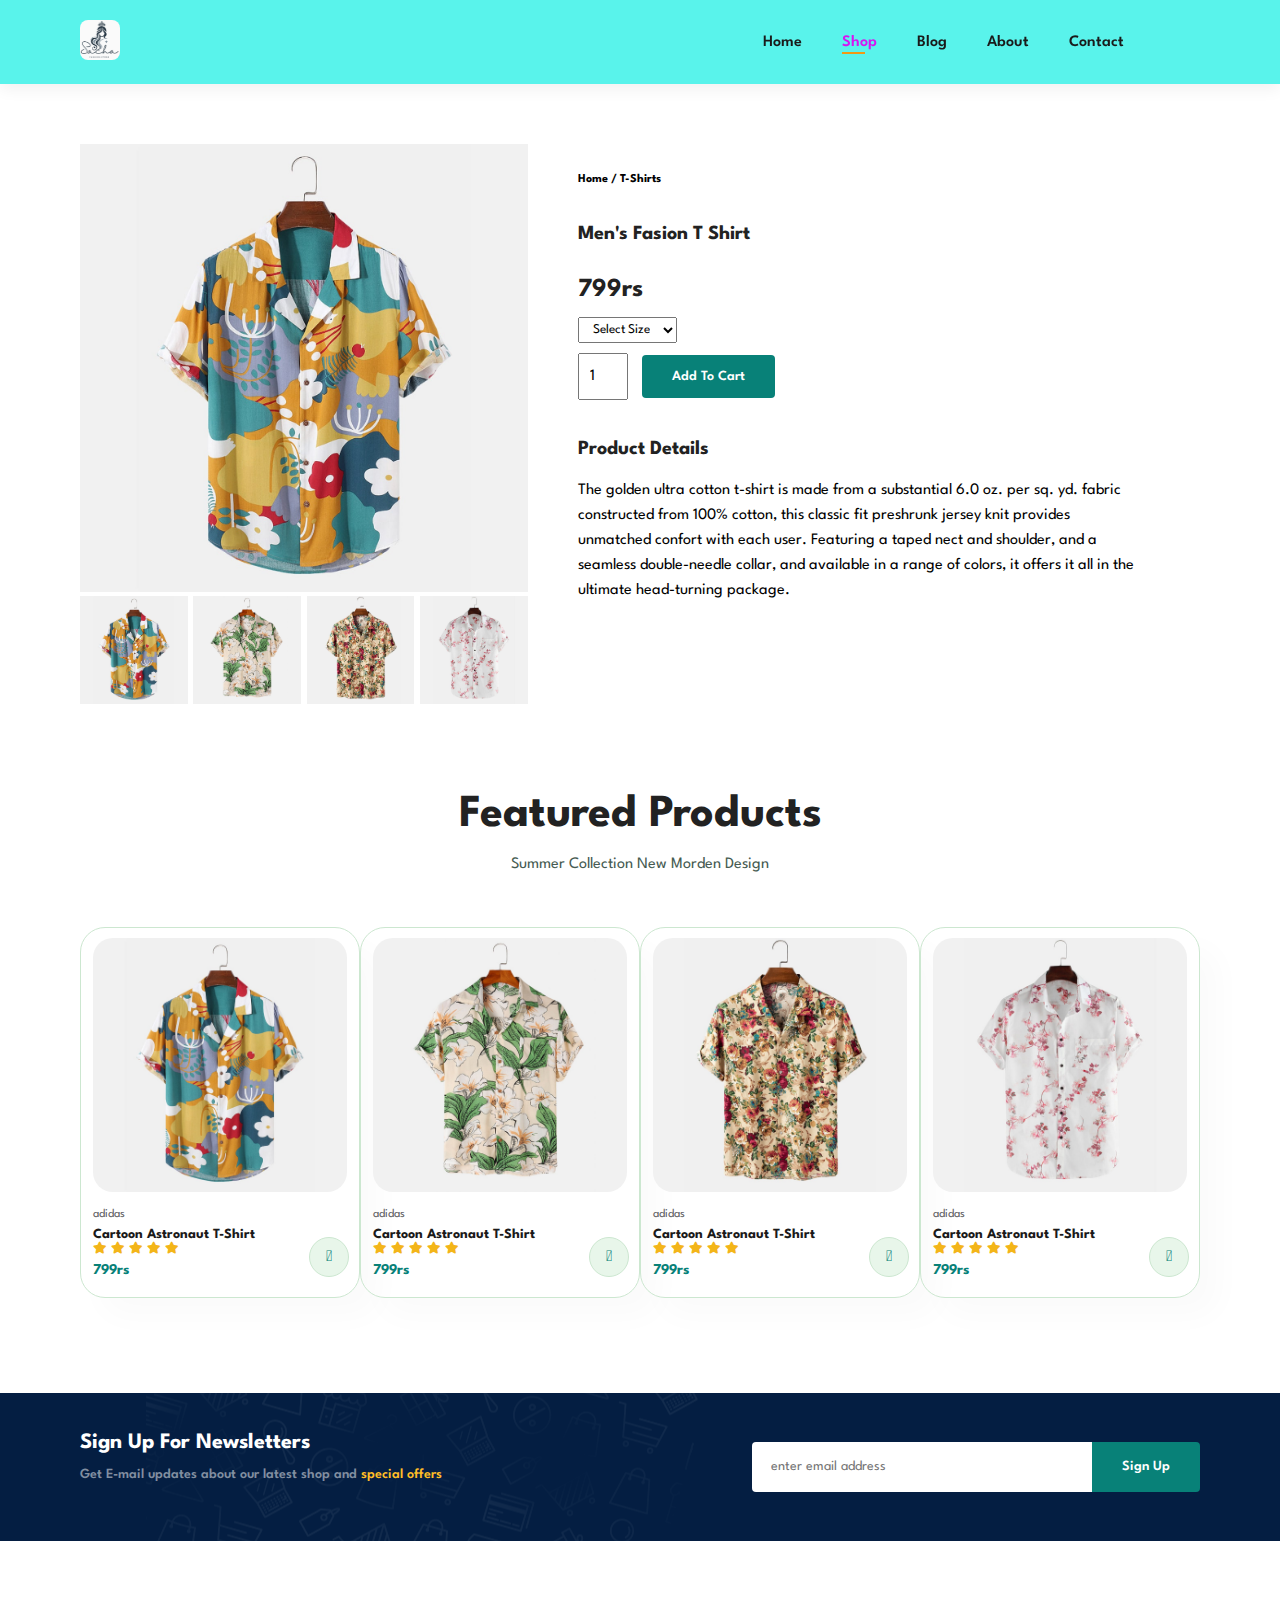
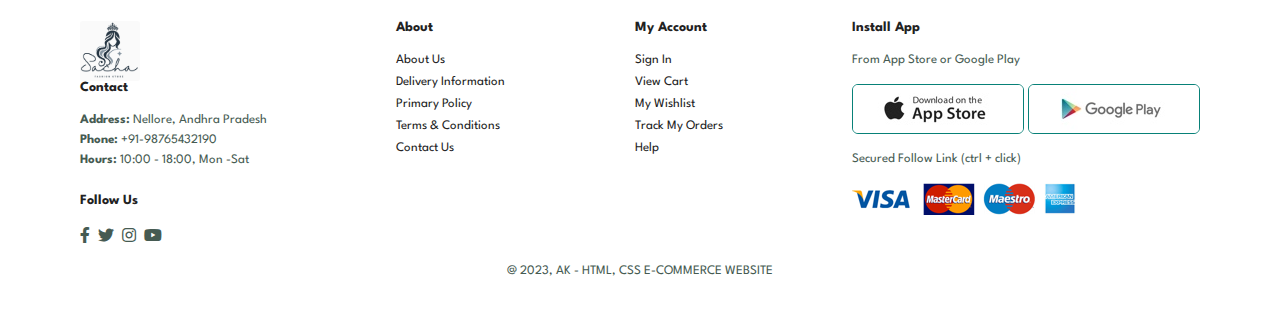
<file: E-COMMNECE/sproduct.html>
<!DOCTYPE html>
<html lang="en">

<head>
    <meta charset="UTF-8">
    <meta http-equiv="X-UA-Compatible" content="IE=edge">
    <meta name="viewport" content="width=device-width, initial-scale=1.0">
    <title>Sacha E-COM</title>
	<link rel="shortcut icon" type="image/jpg" href="images/White Black Minimal Elegant Makeup Artist Logo.png" />
    <link rel="stylesheet" href="https://pro.fontawesome.com/releases/v5.10.0/css/all.css"/>
    <link rel="stylesheet" href="styles.css">
</head>

<body>
    <section id="header">
        <a href="#"><img src="images/White Black Minimal Elegant Makeup Artist Logo.png" class="logo" alt="logo--"</a>

        <div>
            <ul id="navbar">
                <li><a href="index.html">Home</a></li>
                <li><a class="active" href="shop.html">Shop</a></li>
                <li><a href="blog.html">Blog</a></li>
                <li><a href="about.html">About</a></li>
                <li><a href="contact.html">Contact</a></li>
                <li id="lg-bag"><a href="cart.html"><i class="far fa-shopping-bag"></i></a></li>
                <a href="#" id="close"><i class="far fa-times"></i></a>
            </ul>
        </div>

        <div id="mobile">
            <a href="cart.html"><i class="far fa-shopping-bag"></i></a>
            <i id="bar" class="fas fa-outdent"></i>
        </div>
    </section>

    <section id="prodetails" class="section-p1">
        <div class="single-pro-image">
            <img src="images/f1.jpg" width="100%" id="mainimg" alt="">
            <div class="small-img-group">
                <div class="small-img-col">
                    <img src="images/f1.jpg" width="100%" class="smallimg" alt="">
                </div>
                <div class="small-img-col">
                    <img src="images/f2.jpg" width="100%" class="smallimg" alt="">
                </div>
                <div class="small-img-col">
                    <img src="images/f3.jpg" width="100%" class="smallimg" alt="">
                </div>
                <div class="small-img-col">
                    <img src="images/f4.jpg" width="100%" class="smallimg" alt="">
                </div>

            </div> 

        </div>

        <div class="single-pro-details">
            <h6>Home / T-Shirts</h6>
            <h4>Men's Fasion T Shirt</h4>
            <h2>799rs</h2>
            <select>
                <option>Select Size</option>
                <option>XL</option>
                <option>XXL</option>
                <option>Small</option>
                <option>Large</option>
            </select>
            <input type="number" value="1">
            <button class="normal">Add To Cart</button>
            <h4>Product Details</h4>
            <span>The golden ultra cotton t-shirt is made from a substantial 6.0 oz. per sq. yd. fabric constructed from 100% cotton, this classic fit preshrunk jersey knit provides unmatched confort with each user. 
                Featuring a taped nect and shoulder, and a seamless double-needle collar, and available in a range of colors, it offers it all in the ultimate 
        head-turning package. </span>
        </div>

    </section>
    <section id="product1" class="section-p1">
        <h2>Featured Products</h2>
        <p>Summer Collection New Morden Design</p>
        <div class="pro-container">
            <div class="pro">
                <img src="images/f1.jpg" alt="">
                <div class="des">
                    <span>adidas</span>
                    <h5>Cartoon Astronaut T-Shirt</h5>
                    <div class="star">
                        <i class="fas fa-star"></i>
                        <i class="fas fa-star"></i>
                        <i class="fas fa-star"></i>
                        <i class="fas fa-star"></i>
                        <i class="fas fa-star"></i>
                    </div>
                    <h4>799rs</h4>
                </div>
                <a href="#"><i class="fal fa-shopping-cart cart"></i></a>

            </div>
            <div class="pro">
                <img src="images/f2.jpg" alt="">
                <div class="des">
                    <span>adidas</span>
                    <h5>Cartoon Astronaut T-Shirt</h5>
                    <div class="star">
                        <i class="fas fa-star"></i>
                        <i class="fas fa-star"></i>
                        <i class="fas fa-star"></i>
                        <i class="fas fa-star"></i>
                        <i class="fas fa-star"></i>
                    </div>
                    <h4>799rs</h4>
                </div>
                <a href="#"><i class="fal fa-shopping-cart cart"></i></a>

            </div>
            <div class="pro">
                <img src="images/f3.jpg" alt="">
                <div class="des">
                    <span>adidas</span>
                    <h5>Cartoon Astronaut T-Shirt</h5>
                    <div class="star">
                        <i class="fas fa-star"></i>
                        <i class="fas fa-star"></i>
                        <i class="fas fa-star"></i>
                        <i class="fas fa-star"></i>
                        <i class="fas fa-star"></i>
                    </div>
                    <h4>799rs</h4>
                </div>
                <a href="#"><i class="fal fa-shopping-cart cart"></i></a>

            </div>
            <div class="pro">
                <img src="images/f4.jpg" alt="">
                <div class="des">
                    <span>adidas</span>
                    <h5>Cartoon Astronaut T-Shirt</h5>
                    <div class="star">
                        <i class="fas fa-star"></i>
                        <i class="fas fa-star"></i>
                        <i class="fas fa-star"></i>
                        <i class="fas fa-star"></i>
                        <i class="fas fa-star"></i>
                    </div>
                    <h4>799rs</h4>
                </div>
                <a href="#"><i class="fal fa-shopping-cart cart"></i></a>

            </div>

        </div>

    </section>

    <section id="newsletter" class="section-p1 section-nl">
        <div class="newstext">
            <h4>Sign Up For Newsletters</h4>
            <p> Get E-mail updates about our latest shop and <span>special offers</span></p>
        </div>
        <div class="form">
            <input type="text" placeholder="enter email address">
            <button class="normal">Sign Up</button>
        </div>
    </section>

    <footer class="section-p1">
        <div class="col">
            <img class="logo" src="images/White Black Minimal Elegant Makeup Artist Logo.png" alt="">
            <h4>Contact</h4>
            <p><strong>Address:</strong> Nellore, Andhra Pradesh </p>
            <p><strong>Phone:</strong> +91-98765432190 </p>
            <P><strong>Hours:</strong> 10:00 - 18:00, Mon -Sat </P>
        <div class="follow">
            <h4>Follow Us</h4>
            <div class="icon">
                <i class="fab fa-facebook-f"></i>
                <i class="fab fa-twitter"></i>
                <i class="fab fa-instagram"></i>
                <i class="fab fa-youtube"></i>
            </div>
        </div>
        </div>

        <div class="col">
            <h4>About</h4>
            <a href="#">About Us</a>
            <a href="#">Delivery Information</a>
            <a href="#">Primary Policy</a>
            <a href="#">Terms & Conditions</a>
            <a href="#">Contact Us</a>
        </div>

        <div class="col">
            <h4>My Account</h4>
            <a href="#">Sign In</a>
            <a href="#">View Cart</a>
            <a href="#">My Wishlist</a>
            <a href="#">Track My Orders</a>
            <a href="#">Help</a>
        </div>

        <div class="col install">
            <h4>Install App</h4>
            <p>From App Store or Google Play</p>
            <div class="row">
                <img src="images/app.jpg" alt="">
                <img src="images/play.jpg" alt="">
            </div>
            <p>Secured Follow Link (ctrl + click)</p>
            <img src="images/pay.png" alt="">
        </div>

        <div class="copyright">
            <p>@ 2023, AK - HTML, CSS E-COMMERCE WEBSITE</p>
        </div>

    </footer>

    <script>
        var mainimg = document.getElementById("mainimg");
        var smallimg = document.getElementsByClassName("smallimg");

        smallimg[0].onclick = function(){
            mainimg.src = smallimg[0].src;
        }
        smallimg[1].onclick = function(){
            mainimg.src = smallimg[1].src;
        }
        smallimg[2].onclick = function(){
            mainimg.src = smallimg[2].src;
        }
        smallimg[3].onclick = function(){
            mainimg.src = smallimg[3].src;
        }
    </script>


    <script src="script.js"></script>
</body>

</html>
</file>
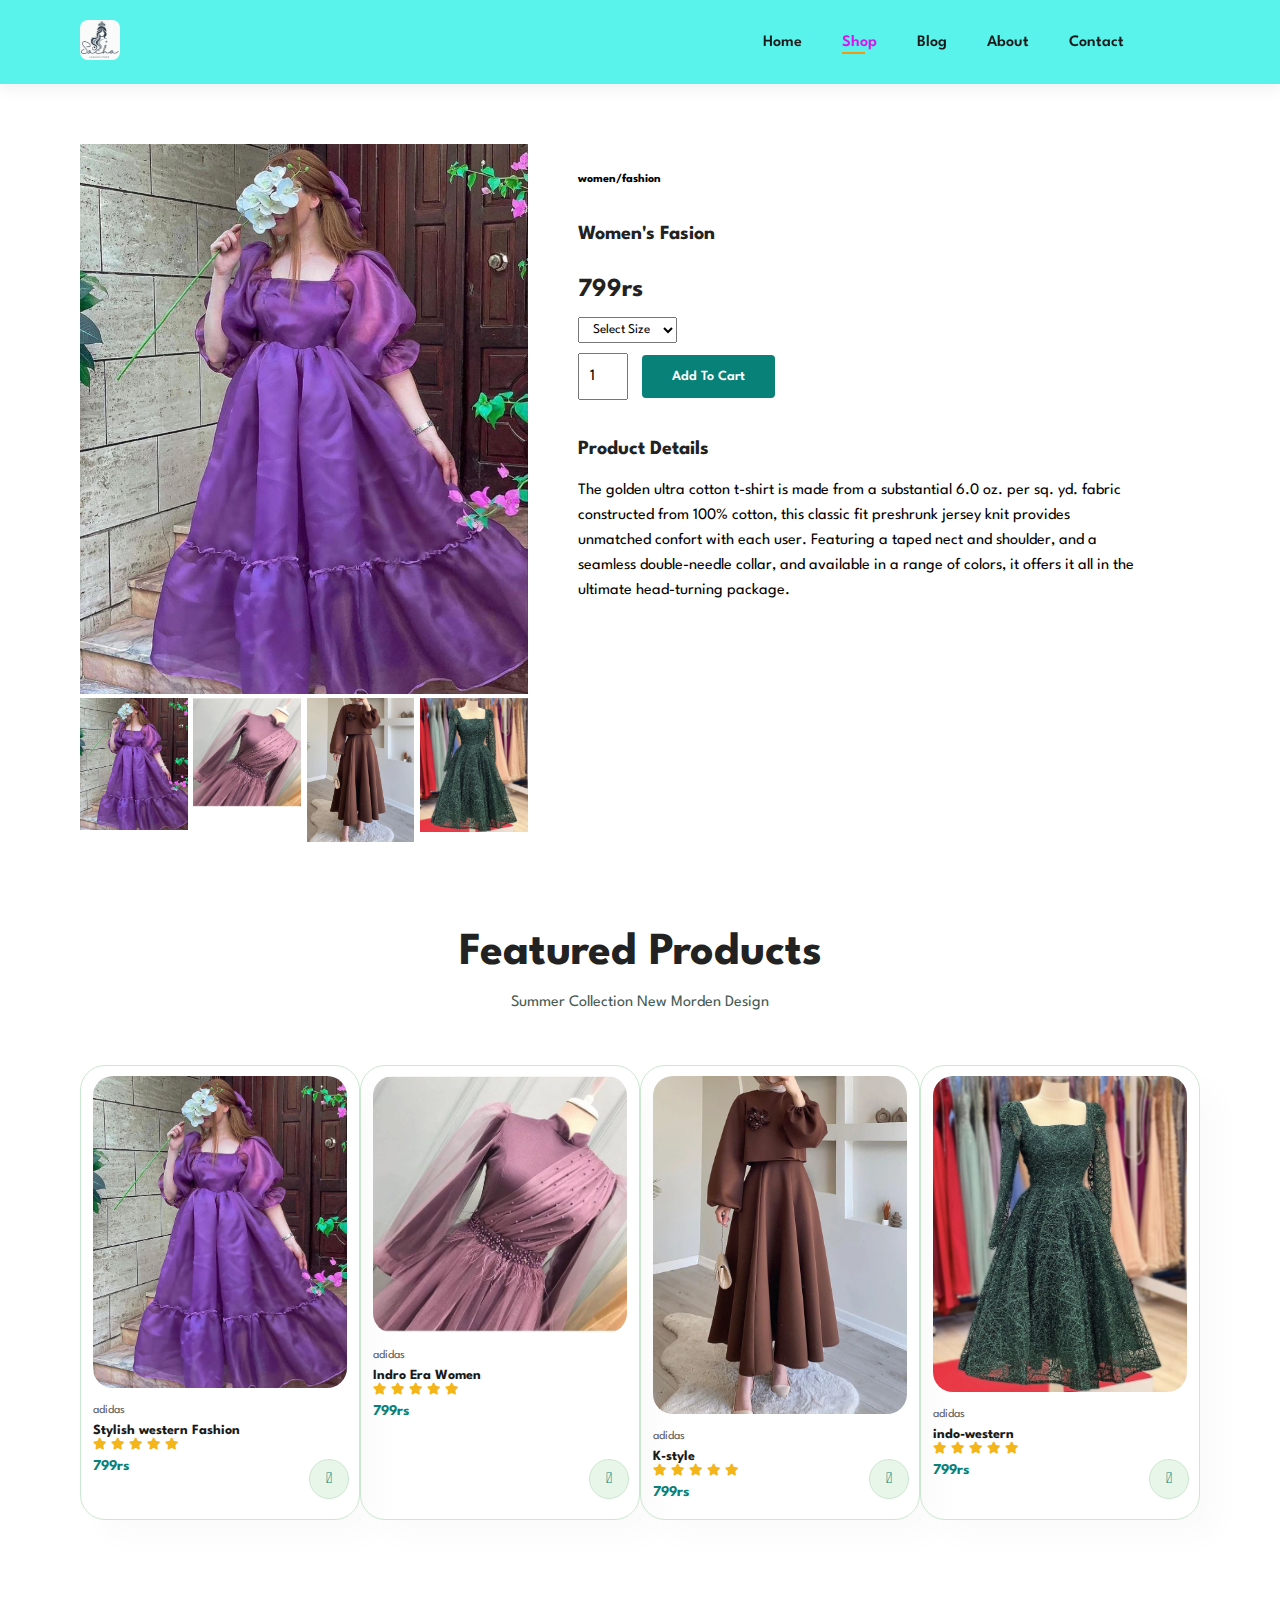
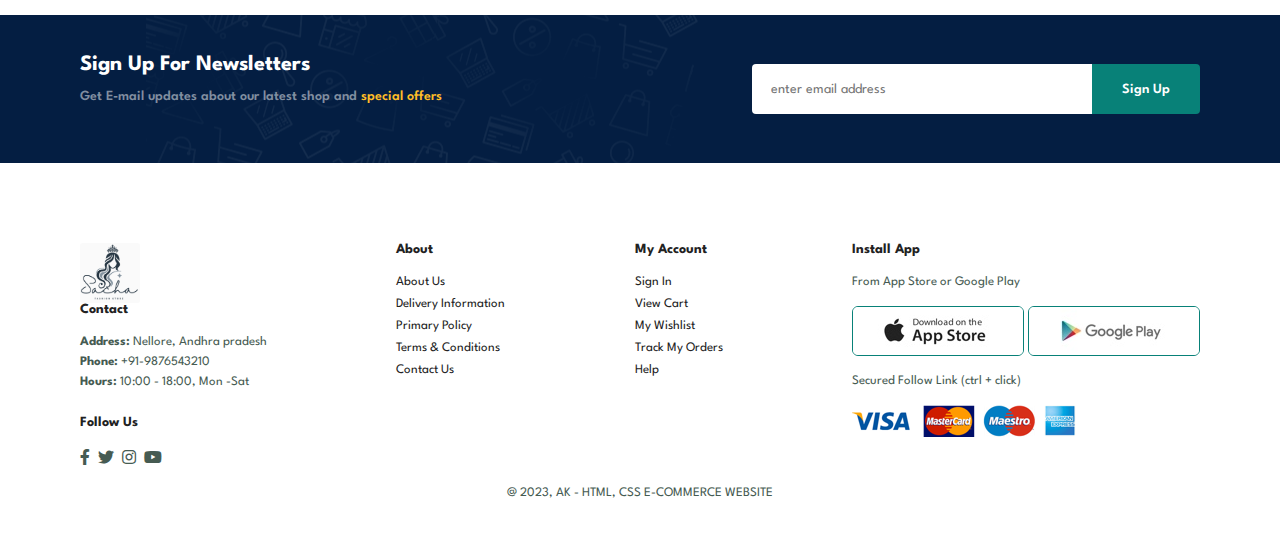
<file: E-COMMNECE/sproduct2.html>
<!DOCTYPE html>
<html lang="en">

<head>
    <meta charset="UTF-8">
    <meta http-equiv="X-UA-Compatible" content="IE=edge">
    <meta name="viewport" content="width=device-width, initial-scale=1.0">
    <title>sacha E-COM</title>
	<link rel="shortcut icon" type="image/jpg" href="images/White Black Minimal Elegant Makeup Artist Logo.png" />
    <link rel="stylesheet" href="https://pro.fontawesome.com/releases/v5.10.0/css/all.css"/>
    <link rel="stylesheet" href="styles.css">
</head>

<body>
    <section id="header">
        <a href="#"><img src="images/White Black Minimal Elegant Makeup Artist Logo.png" class="logo" alt="logo--"</a>

        <div>
            <ul id="navbar">
                <li><a href="index.html">Home</a></li>
                <li><a class="active" href="shop.html">Shop</a></li>
                <li><a href="blog.html">Blog</a></li>
                <li><a href="about.html">About</a></li>
                <li><a href="contact.html">Contact</a></li>
                <li id="lg-bag"><a href="cart.html"><i class="far fa-shopping-bag"></i></a></li>
                <a href="#" id="close"><i class="far fa-times"></i></a>
            </ul>
        </div>

        <div id="mobile">
            <a href="cart.html"><i class="far fa-shopping-bag"></i></a>
            <i id="bar" class="fas fa-outdent"></i>
        </div>
    </section>

    <section id="prodetails" class="section-p1">
        <div class="single-pro-image">
            <img src="images/f5.jpg" width="100%" id="mainimg" alt="">
            <div class="small-img-group">
                <div class="small-img-col">
                    <img src="images/f5.jpg" width="100%" class="smallimg" alt="">
                </div>
                <div class="small-img-col">
                    <img src="images/f6.jpg" width="100%" class="smallimg" alt="">
                </div>
                <div class="small-img-col">
                    <img src="images/f7.jpg" width="100%" class="smallimg" alt="">
                </div>
                <div class="small-img-col">
                    <img src="images/f8.jpg" width="100%" class="smallimg" alt="">
                </div>

            </div> 

        </div>

        <div class="single-pro-details">
            <h6>women/fashion</h6>
            <h4>Women's Fasion</h4>
            <h2>799rs</h2>
            <select>
                <option>Select Size</option>
                <option>XL</option>
                <option>XXL</option>
                <option>Small</option>
                <option>Large</option>
            </select>
            <input type="number" value="1">
            <button class="normal">Add To Cart</button>
            <h4>Product Details</h4>
            <span>The golden ultra cotton t-shirt is made from a substantial 6.0 oz. per sq. yd. fabric constructed from 100% cotton, this classic fit preshrunk jersey knit provides unmatched confort with each user. 
                Featuring a taped nect and shoulder, and a seamless double-needle collar, and available in a range of colors, it offers it all in the ultimate 
        head-turning package. </span>
        </div>

    </section>
    <section id="product1" class="section-p1">
        <h2>Featured Products</h2>
        <p>Summer Collection New Morden Design</p>
        <div class="pro-container">
            <div class="pro">
                <img src="images/f5.jpg" alt="">
                <div class="des">
                    <span>adidas</span>
                    <h5>Stylish western Fashion</h5>
                    <div class="star">
                        <i class="fas fa-star"></i>
                        <i class="fas fa-star"></i>
                        <i class="fas fa-star"></i>
                        <i class="fas fa-star"></i>
                        <i class="fas fa-star"></i>
                    </div>
                    <h4>799rs</h4>
                </div>
                <a href="#"><i class="fal fa-shopping-cart cart"></i></a>

            </div>
            <div class="pro">
                <img src="images/f6.jpg" alt="">
                <div class="des">
                    <span>adidas</span>
                    <h5>Indro Era Women</h5>
                    <div class="star">
                        <i class="fas fa-star"></i>
                        <i class="fas fa-star"></i>
                        <i class="fas fa-star"></i>
                        <i class="fas fa-star"></i>
                        <i class="fas fa-star"></i>
                    </div>
                    <h4>799rs</h4>
                </div>
                <a href="#"><i class="fal fa-shopping-cart cart"></i></a>

            </div>
            <div class="pro">
                <img src="images/f7.jpg" alt="">
                <div class="des">
                    <span>adidas</span>
                    <h5>K-style</h5>
                    <div class="star">
                        <i class="fas fa-star"></i>
                        <i class="fas fa-star"></i>
                        <i class="fas fa-star"></i>
                        <i class="fas fa-star"></i>
                        <i class="fas fa-star"></i>
                    </div>
                    <h4>799rs</h4>
                </div>
                <a href="#"><i class="fal fa-shopping-cart cart"></i></a>

            </div>
            <div class="pro">
                <img src="images/f8.jpg" alt="">
                <div class="des">
                    <span>adidas</span>
                    <h5>indo-western</h5>
                    <div class="star">
                        <i class="fas fa-star"></i>
                        <i class="fas fa-star"></i>
                        <i class="fas fa-star"></i>
                        <i class="fas fa-star"></i>
                        <i class="fas fa-star"></i>
                    </div>
                    <h4>799rs</h4>
                </div>
                <a href="#"><i class="fal fa-shopping-cart cart"></i></a>

            </div>

        </div>

    </section>

    <section id="newsletter" class="section-p1 section-nl">
        <div class="newstext">
            <h4>Sign Up For Newsletters</h4>
            <p> Get E-mail updates about our latest shop and <span>special offers</span></p>
        </div>
        <div class="form">
            <input type="text" placeholder="enter email address">
            <button class="normal">Sign Up</button>
        </div>
    </section>

    <footer class="section-p1">
        <div class="col">
            <img class="logo" src="images/White Black Minimal Elegant Makeup Artist Logo.png" alt="">
            <h4>Contact</h4>
            <p><strong>Address:</strong> Nellore, Andhra pradesh </p>
            <p><strong>Phone:</strong> +91-9876543210 </p>
            <P><strong>Hours:</strong> 10:00 - 18:00, Mon -Sat </P>
        <div class="follow">
            <h4>Follow Us</h4>
            <div class="icon">
                <i class="fab fa-facebook-f"></i>
                <i class="fab fa-twitter"></i>
                <i class="fab fa-instagram"></i>
                <i class="fab fa-youtube"></i>
            </div>
        </div>
        </div>

        <div class="col">
            <h4>About</h4>
            <a href="#">About Us</a>
            <a href="#">Delivery Information</a>
            <a href="#">Primary Policy</a>
            <a href="#">Terms & Conditions</a>
            <a href="#">Contact Us</a>
        </div>

        <div class="col">
            <h4>My Account</h4>
            <a href="#">Sign In</a>
            <a href="#">View Cart</a>
            <a href="#">My Wishlist</a>
            <a href="#">Track My Orders</a>
            <a href="#">Help</a>
        </div>

        <div class="col install">
            <h4>Install App</h4>
            <p>From App Store or Google Play</p>
            <div class="row">
                <img src="images/app.jpg" alt="">
                <img src="images/play.jpg" alt="">
            </div>
            <p>Secured Follow Link (ctrl + click)</p>
            <img src="images/pay.png" alt="">
        </div>

        <div class="copyright">
            <p>@ 2023, AK - HTML, CSS E-COMMERCE WEBSITE</p>
        </div>

    </footer>

    <script>
        var mainimg = document.getElementById("mainimg");
        var smallimg = document.getElementsByClassName("smallimg");

        smallimg[0].onclick = function(){
            mainimg.src = smallimg[0].src;
        }
        smallimg[1].onclick = function(){
            mainimg.src = smallimg[1].src;
        }
        smallimg[2].onclick = function(){
            mainimg.src = smallimg[2].src;
        }
        smallimg[3].onclick = function(){
            mainimg.src = smallimg[3].src;
        }
    </script>


    <script src="script.js"></script>
</body>

</html>
</file>
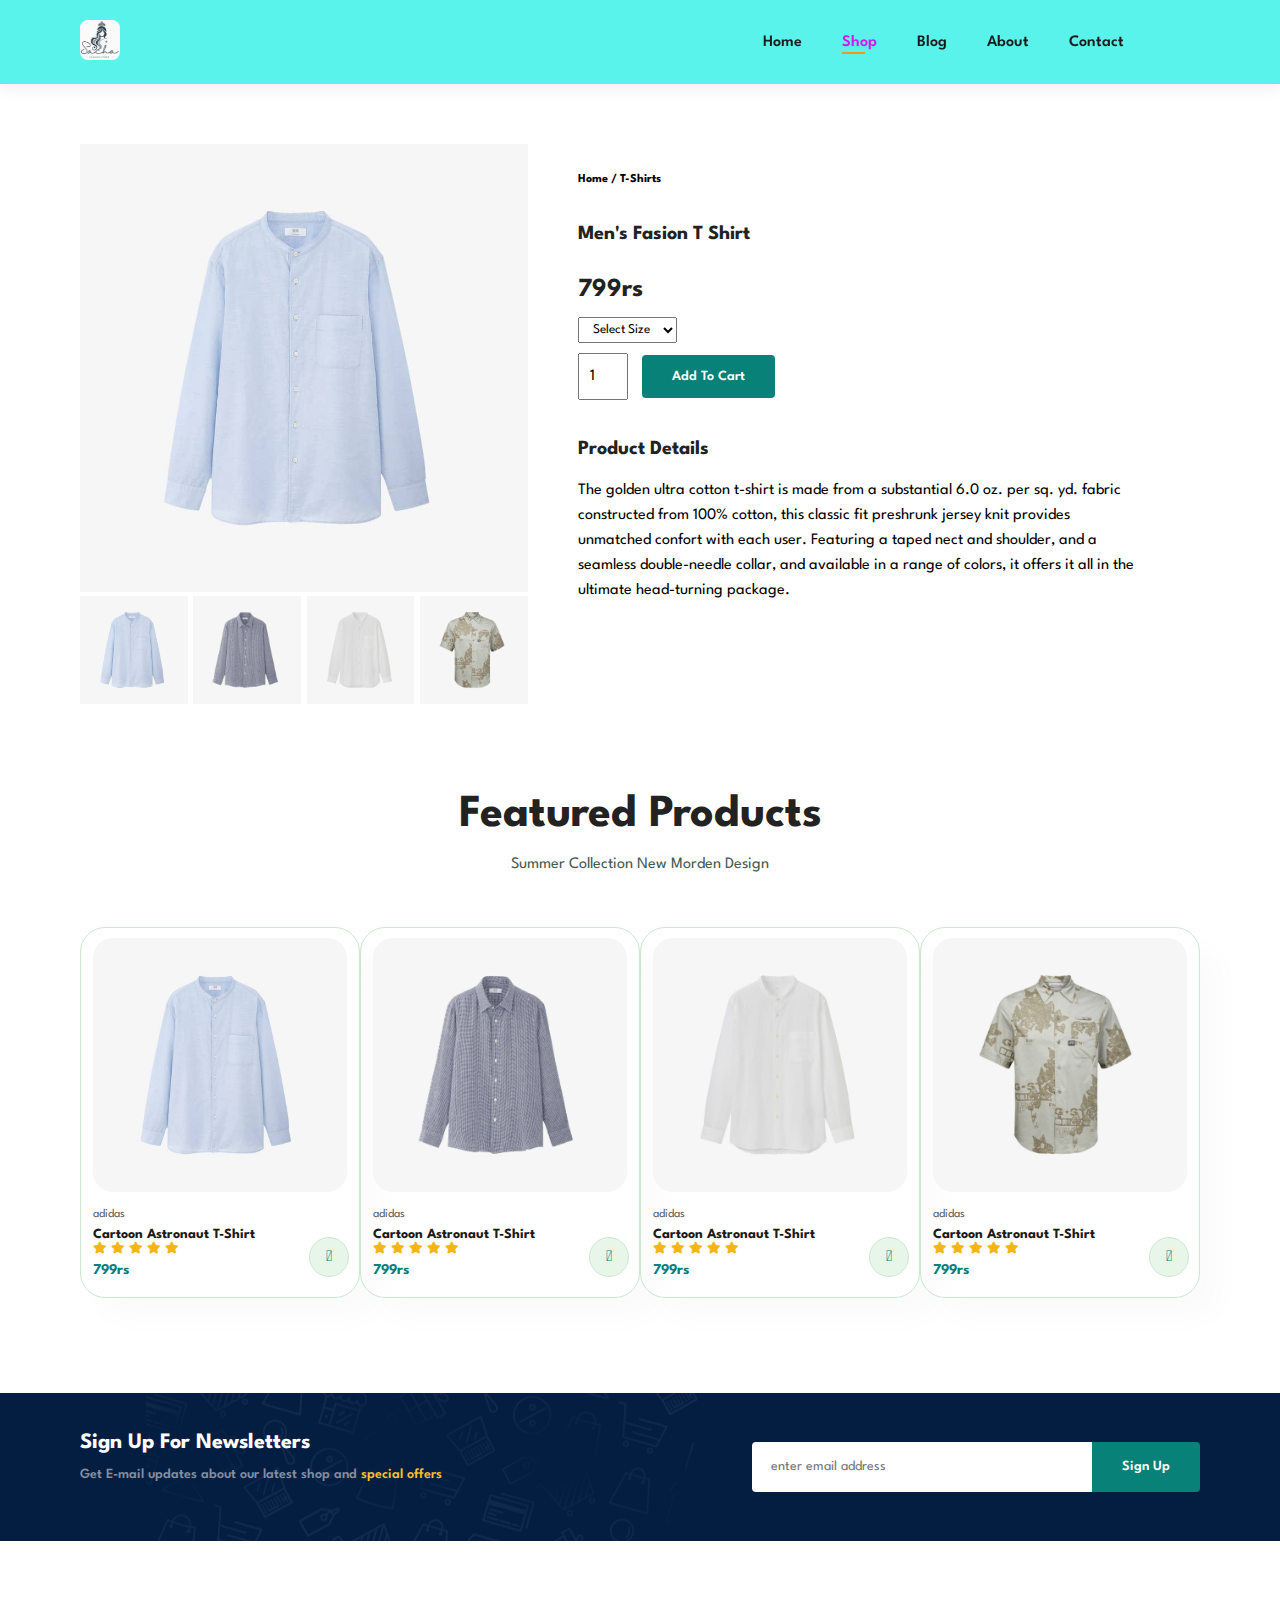
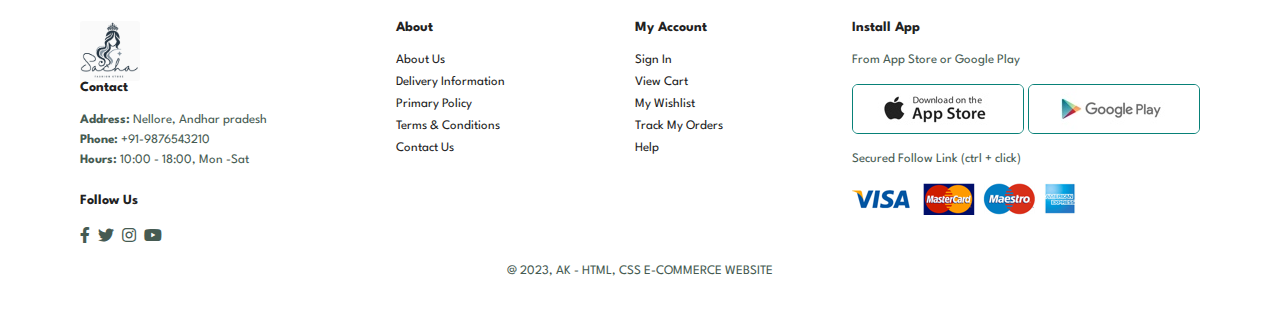
<file: E-COMMNECE/sproduct3.html>
<!DOCTYPE html>
<html lang="en">

<head>
    <meta charset="UTF-8">
    <meta http-equiv="X-UA-Compatible" content="IE=edge">
    <meta name="viewport" content="width=device-width, initial-scale=1.0">
    <title>sacha E-COM</title>
	<link rel="shortcut icon" type="image/jpg" href="images/White Black Minimal Elegant Makeup Artist Logo.png" />
    <link rel="stylesheet" href="https://pro.fontawesome.com/releases/v5.10.0/css/all.css"/>
    <link rel="stylesheet" href="styles.css">
</head>

<body>
    <section id="header">
        <a href="#"><img src="images/White Black Minimal Elegant Makeup Artist Logo.png" class="logo" alt="logo--"</a>

        <div>
            <ul id="navbar">
                <li><a href="index.html">Home</a></li>
                <li><a class="active" href="shop.html">Shop</a></li>
                <li><a href="blog.html">Blog</a></li>
                <li><a href="about.html">About</a></li>
                <li><a href="contact.html">Contact</a></li>
                <li id="lg-bag"><a href="cart.html"><i class="far fa-shopping-bag"></i></a></li>
                <a href="#" id="close"><i class="far fa-times"></i></a>
            </ul>
        </div>

        <div id="mobile">
            <a href="cart.html"><i class="far fa-shopping-bag"></i></a>
            <i id="bar" class="fas fa-outdent"></i>
        </div>
    </section>

    <section id="prodetails" class="section-p1">
        <div class="single-pro-image">
            <img src="images/n1.jpg" width="100%" id="mainimg" alt="">
            <div class="small-img-group">
                <div class="small-img-col">
                    <img src="images/n1.jpg" width="100%" class="smallimg" alt="">
                </div>
                <div class="small-img-col">
                    <img src="images/n2.jpg" width="100%" class="smallimg" alt="">
                </div>
                <div class="small-img-col">
                    <img src="images/n3.jpg" width="100%" class="smallimg" alt="">
                </div>
                <div class="small-img-col">
                    <img src="images/n4.jpg" width="100%" class="smallimg" alt="">
                </div>

            </div> 

        </div>

        <div class="single-pro-details">
            <h6>Home / T-Shirts</h6>
            <h4>Men's Fasion T Shirt</h4>
            <h2>799rs</h2>
            <select>
                <option>Select Size</option>
                <option>XL</option>
                <option>XXL</option>
                <option>Small</option>
                <option>Large</option>
            </select>
            <input type="number" value="1">
            <button class="normal">Add To Cart</button>
            <h4>Product Details</h4>
            <span>The golden ultra cotton t-shirt is made from a substantial 6.0 oz. per sq. yd. fabric constructed from 100% cotton, this classic fit preshrunk jersey knit provides unmatched confort with each user. 
                Featuring a taped nect and shoulder, and a seamless double-needle collar, and available in a range of colors, it offers it all in the ultimate 
        head-turning package. </span>
        </div>

    </section>
    <section id="product1" class="section-p1">
        <h2>Featured Products</h2>
        <p>Summer Collection New Morden Design</p>
        <div class="pro-container">
            <div class="pro">
                <img src="images/n1.jpg" alt="">
                <div class="des">
                    <span>adidas</span>
                    <h5>Cartoon Astronaut T-Shirt</h5>
                    <div class="star">
                        <i class="fas fa-star"></i>
                        <i class="fas fa-star"></i>
                        <i class="fas fa-star"></i>
                        <i class="fas fa-star"></i>
                        <i class="fas fa-star"></i>
                    </div>
                    <h4>799rs</h4>
                </div>
                <a href="#"><i class="fal fa-shopping-cart cart"></i></a>

            </div>
            <div class="pro">
                <img src="images/n2.jpg" alt="">
                <div class="des">
                    <span>adidas</span>
                    <h5>Cartoon Astronaut T-Shirt</h5>
                    <div class="star">
                        <i class="fas fa-star"></i>
                        <i class="fas fa-star"></i>
                        <i class="fas fa-star"></i>
                        <i class="fas fa-star"></i>
                        <i class="fas fa-star"></i>
                    </div>
                    <h4>799rs</h4>
                </div>
                <a href="#"><i class="fal fa-shopping-cart cart"></i></a>

            </div>
            <div class="pro">
                <img src="images/n3.jpg" alt="">
                <div class="des">
                    <span>adidas</span>
                    <h5>Cartoon Astronaut T-Shirt</h5>
                    <div class="star">
                        <i class="fas fa-star"></i>
                        <i class="fas fa-star"></i>
                        <i class="fas fa-star"></i>
                        <i class="fas fa-star"></i>
                        <i class="fas fa-star"></i>
                    </div>
                    <h4>799rs</h4>
                </div>
                <a href="#"><i class="fal fa-shopping-cart cart"></i></a>

            </div>
            <div class="pro">
                <img src="images/n4.jpg" alt="">
                <div class="des">
                    <span>adidas</span>
                    <h5>Cartoon Astronaut T-Shirt</h5>
                    <div class="star">
                        <i class="fas fa-star"></i>
                        <i class="fas fa-star"></i>
                        <i class="fas fa-star"></i>
                        <i class="fas fa-star"></i>
                        <i class="fas fa-star"></i>
                    </div>
                    <h4>799rs</h4>
                </div>
                <a href="#"><i class="fal fa-shopping-cart cart"></i></a>

            </div>

        </div>

    </section>

    <section id="newsletter" class="section-p1 section-nl">
        <div class="newstext">
            <h4>Sign Up For Newsletters</h4>
            <p> Get E-mail updates about our latest shop and <span>special offers</span></p>
        </div>
        <div class="form">
            <input type="text" placeholder="enter email address">
            <button class="normal">Sign Up</button>
        </div>
    </section>

    <footer class="section-p1">
        <div class="col">
            <img class="logo" src="images/White Black Minimal Elegant Makeup Artist Logo.png" alt="">
            <h4>Contact</h4>
            <p><strong>Address:</strong> Nellore, Andhar pradesh </p>
            <p><strong>Phone:</strong> +91-9876543210 </p>
            <P><strong>Hours:</strong> 10:00 - 18:00, Mon -Sat </P>
        <div class="follow">
            <h4>Follow Us</h4>
            <div class="icon">
                <i class="fab fa-facebook-f"></i>
                <i class="fab fa-twitter"></i>
                <i class="fab fa-instagram"></i>
                <i class="fab fa-youtube"></i>
            </div>
        </div>
        </div>

        <div class="col">
            <h4>About</h4>
            <a href="#">About Us</a>
            <a href="#">Delivery Information</a>
            <a href="#">Primary Policy</a>
            <a href="#">Terms & Conditions</a>
            <a href="#">Contact Us</a>
        </div>

        <div class="col">
            <h4>My Account</h4>
            <a href="#">Sign In</a>
            <a href="#">View Cart</a>
            <a href="#">My Wishlist</a>
            <a href="#">Track My Orders</a>
            <a href="#">Help</a>
        </div>

        <div class="col install">
            <h4>Install App</h4>
            <p>From App Store or Google Play</p>
            <div class="row">
                <img src="images/app.jpg" alt="">
                <img src="images/play.jpg" alt="">
            </div>
            <p>Secured Follow Link (ctrl + click)</p>
            <img src="images/pay.png" alt="">
        </div>

        <div class="copyright">
            <p>@ 2023, AK - HTML, CSS E-COMMERCE WEBSITE</p>
        </div>

    </footer>

    <script>
        var mainimg = document.getElementById("mainimg");
        var smallimg = document.getElementsByClassName("smallimg");

        smallimg[0].onclick = function(){
            mainimg.src = smallimg[0].src;
        }
        smallimg[1].onclick = function(){
            mainimg.src = smallimg[1].src;
        }
        smallimg[2].onclick = function(){
            mainimg.src = smallimg[2].src;
        }
        smallimg[3].onclick = function(){
            mainimg.src = smallimg[3].src;
        }
    </script>


    <script src="script.js"></script>
</body>

</html>
</file>
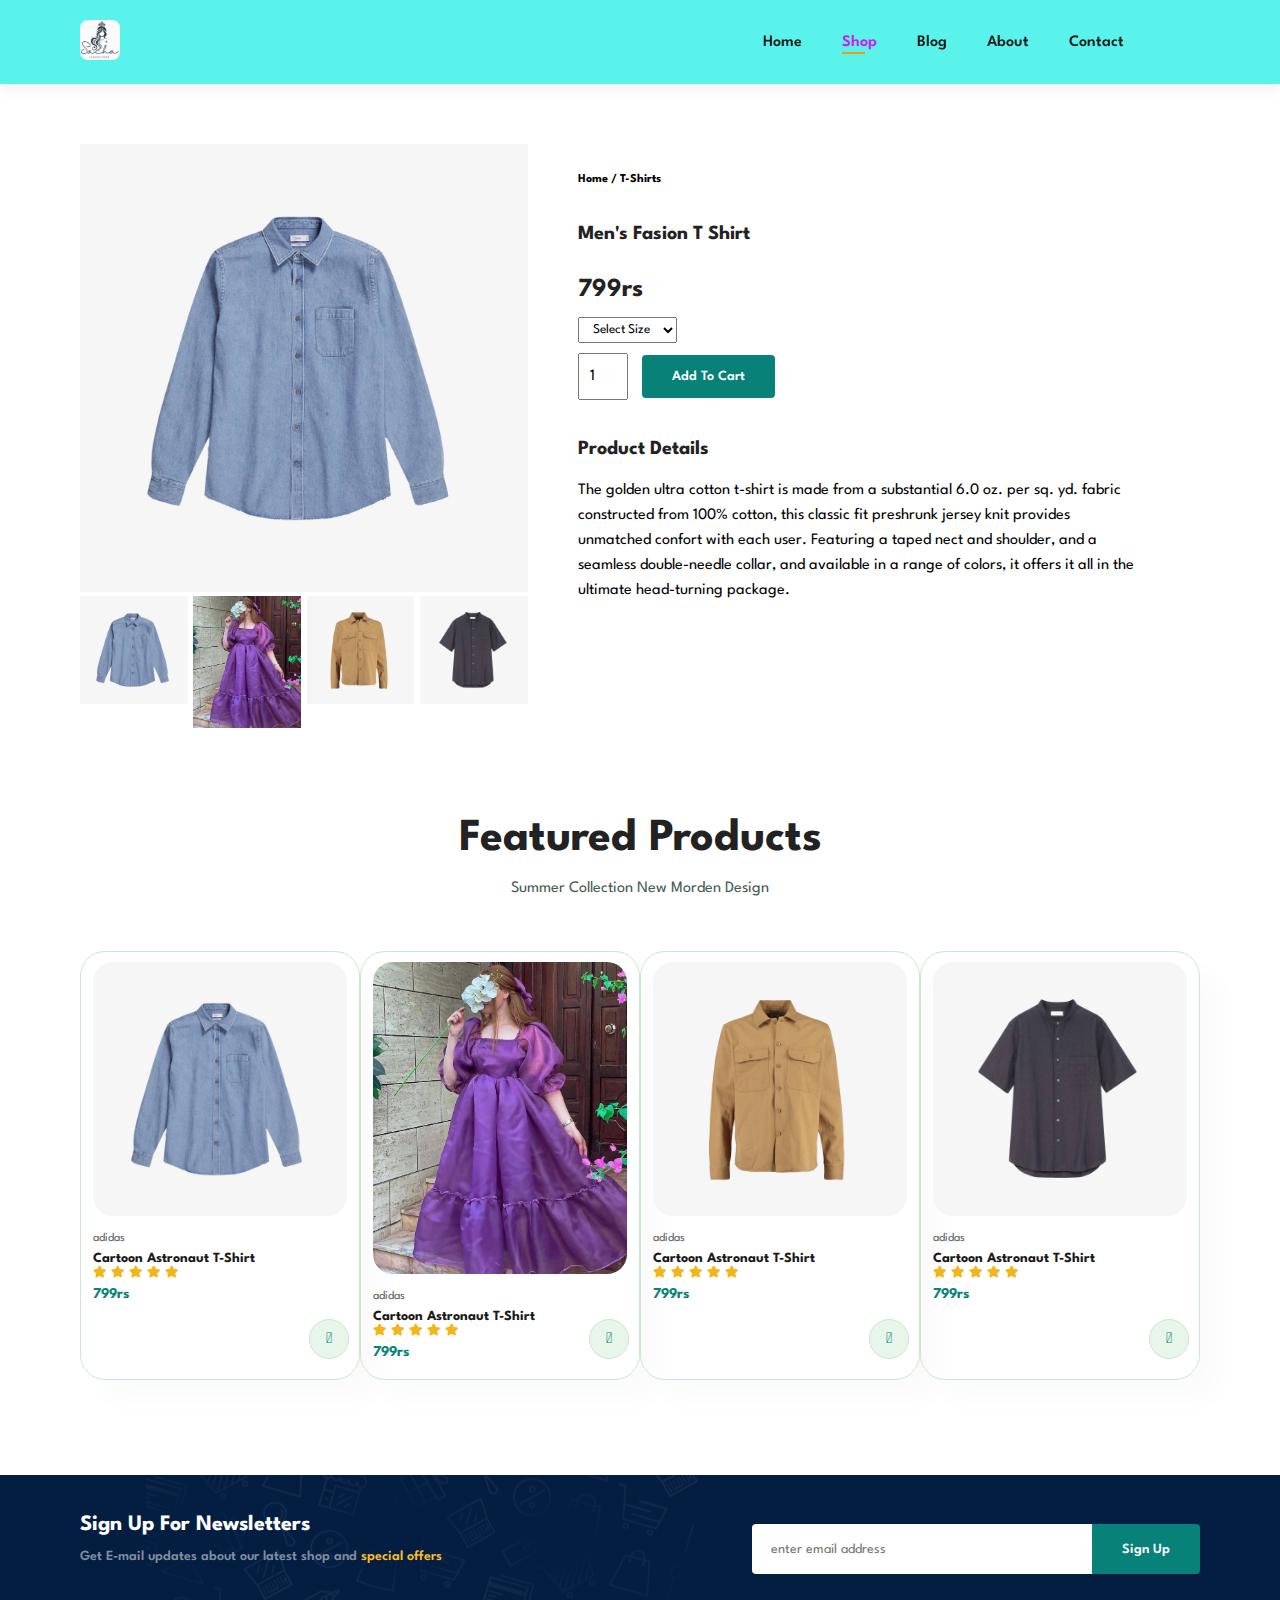
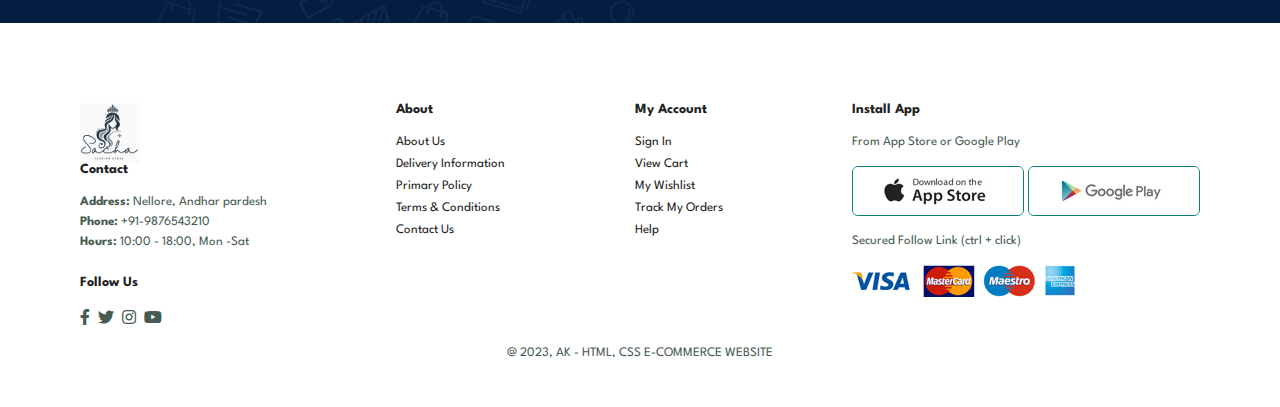
<file: E-COMMNECE/sproduct4.html>
<!DOCTYPE html>
<html lang="en">

<head>
    <meta charset="UTF-8">
    <meta http-equiv="X-UA-Compatible" content="IE=edge">
    <meta name="viewport" content="width=device-width, initial-scale=1.0">
    <title>sacha E-COM</title>
	<link rel="shortcut icon" type="image/jpg" href="images/White Black Minimal Elegant Makeup Artist Logo.png" />
    <link rel="stylesheet" href="https://pro.fontawesome.com/releases/v5.10.0/css/all.css"/>
    <link rel="stylesheet" href="styles.css">
</head>

<body>
    <section id="header">
        <a href="#"><img src="images/White Black Minimal Elegant Makeup Artist Logo.png" class="logo" alt="logo--"</a>

        <div>
            <ul id="navbar">
                <li><a href="index.html">Home</a></li>
                <li><a class="active" href="shop.html">Shop</a></li>
                <li><a href="blog.html">Blog</a></li>
                <li><a href="about.html">About</a></li>
                <li><a href="contact.html">Contact</a></li>
                <li id="lg-bag"><a href="cart.html"><i class="far fa-shopping-bag"></i></a></li>
                <a href="#" id="close"><i class="far fa-times"></i></a>
            </ul>
        </div>

        <div id="mobile">
            <a href="cart.html"><i class="far fa-shopping-bag"></i></a>
            <i id="bar" class="fas fa-outdent"></i>
        </div>
    </section>

    <section id="prodetails" class="section-p1">
        <div class="single-pro-image">
            <img src="images/n5.jpg" width="100%" id="mainimg" alt="">
            <div class="small-img-group">
                <div class="small-img-col">
                    <img src="images/n5.jpg" width="100%" class="smallimg" alt="">
                </div>
                <div class="small-img-col">
                    <img src="images/f5.jpg" width="100%" class="smallimg" alt="">
                </div>
                <div class="small-img-col">
                    <img src="images/n7.jpg" width="100%" class="smallimg" alt="">
                </div>
                <div class="small-img-col">
                    <img src="images/n8.jpg" width="100%" class="smallimg" alt="">
                </div>

            </div> 

        </div>

        <div class="single-pro-details">
            <h6>Home / T-Shirts</h6>
            <h4>Men's Fasion T Shirt</h4>
            <h2>799rs</h2>
            <select>
                <option>Select Size</option>
                <option>XL</option>
                <option>XXL</option>
                <option>Small</option>
                <option>Large</option>
            </select>
            <input type="number" value="1">
            <button class="normal">Add To Cart</button>
            <h4>Product Details</h4>
            <span>The golden ultra cotton t-shirt is made from a substantial 6.0 oz. per sq. yd. fabric constructed from 100% cotton, this classic fit preshrunk jersey knit provides unmatched confort with each user. 
                Featuring a taped nect and shoulder, and a seamless double-needle collar, and available in a range of colors, it offers it all in the ultimate 
        head-turning package. </span>
        </div>

    </section>
    <section id="product1" class="section-p1">
        <h2>Featured Products</h2>
        <p>Summer Collection New Morden Design</p>
        <div class="pro-container">
            <div class="pro">
                <img src="images/n5.jpg" alt="">
                <div class="des">
                    <span>adidas</span>
                    <h5>Cartoon Astronaut T-Shirt</h5>
                    <div class="star">
                        <i class="fas fa-star"></i>
                        <i class="fas fa-star"></i>
                        <i class="fas fa-star"></i>
                        <i class="fas fa-star"></i>
                        <i class="fas fa-star"></i>
                    </div>
                    <h4>799rs</h4>
                </div>
                <a href="#"><i class="fal fa-shopping-cart cart"></i></a>

            </div>
            <div class="pro">
                <img src="images/f5.jpg" alt="">
                <div class="des">
                    <span>adidas</span>
                    <h5>Cartoon Astronaut T-Shirt</h5>
                    <div class="star">
                        <i class="fas fa-star"></i>
                        <i class="fas fa-star"></i>
                        <i class="fas fa-star"></i>
                        <i class="fas fa-star"></i>
                        <i class="fas fa-star"></i>
                    </div>
                    <h4>799rs</h4>
                </div>
                <a href="#"><i class="fal fa-shopping-cart cart"></i></a>

            </div>
            <div class="pro">
                <img src="images/n7.jpg" alt="">
                <div class="des">
                    <span>adidas</span>
                    <h5>Cartoon Astronaut T-Shirt</h5>
                    <div class="star">
                        <i class="fas fa-star"></i>
                        <i class="fas fa-star"></i>
                        <i class="fas fa-star"></i>
                        <i class="fas fa-star"></i>
                        <i class="fas fa-star"></i>
                    </div>
                    <h4>799rs</h4>
                </div>
                <a href="#"><i class="fal fa-shopping-cart cart"></i></a>

            </div>
            <div class="pro">
                <img src="images/n8.jpg" alt="">
                <div class="des">
                    <span>adidas</span>
                    <h5>Cartoon Astronaut T-Shirt</h5>
                    <div class="star">
                        <i class="fas fa-star"></i>
                        <i class="fas fa-star"></i>
                        <i class="fas fa-star"></i>
                        <i class="fas fa-star"></i>
                        <i class="fas fa-star"></i>
                    </div>
                    <h4>799rs</h4>
                </div>
                <a href="#"><i class="fal fa-shopping-cart cart"></i></a>

            </div>

        </div>

    </section>

    <section id="newsletter" class="section-p1 section-nl">
        <div class="newstext">
            <h4>Sign Up For Newsletters</h4>
            <p> Get E-mail updates about our latest shop and <span>special offers</span></p>
        </div>
        <div class="form">
            <input type="text" placeholder="enter email address">
            <button class="normal">Sign Up</button>
        </div>
    </section>

    <footer class="section-p1">
        <div class="col">
            <img class="logo" src="images/White Black Minimal Elegant Makeup Artist Logo.png" alt="">
            <h4>Contact</h4>
            <p><strong>Address:</strong> Nellore, Andhar pardesh </p>
            <p><strong>Phone:</strong> +91-9876543210 </p>
            <P><strong>Hours:</strong> 10:00 - 18:00, Mon -Sat </P>
        <div class="follow">
            <h4>Follow Us</h4>
            <div class="icon">
                <i class="fab fa-facebook-f"></i>
                <i class="fab fa-twitter"></i>
                <i class="fab fa-instagram"></i>
                <i class="fab fa-youtube"></i>
            </div>
        </div>
        </div>

        <div class="col">
            <h4>About</h4>
            <a href="#">About Us</a>
            <a href="#">Delivery Information</a>
            <a href="#">Primary Policy</a>
            <a href="#">Terms & Conditions</a>
            <a href="#">Contact Us</a>
        </div>

        <div class="col">
            <h4>My Account</h4>
            <a href="#">Sign In</a>
            <a href="#">View Cart</a>
            <a href="#">My Wishlist</a>
            <a href="#">Track My Orders</a>
            <a href="#">Help</a>
        </div>

        <div class="col install">
            <h4>Install App</h4>
            <p>From App Store or Google Play</p>
            <div class="row">
                <img src="images/app.jpg" alt="">
                <img src="images/play.jpg" alt="">
            </div>
            <p>Secured Follow Link (ctrl + click)</p>
            <img src="images/pay.png" alt="">
        </div>

        <div class="copyright">
            <p>@ 2023, AK - HTML, CSS E-COMMERCE WEBSITE</p>
        </div>

    </footer>

    <script>
        var mainimg = document.getElementById("mainimg");
        var smallimg = document.getElementsByClassName("smallimg");

        smallimg[0].onclick = function(){
            mainimg.src = smallimg[0].src;
        }
        smallimg[1].onclick = function(){
            mainimg.src = smallimg[1].src;
        }
        smallimg[2].onclick = function(){
            mainimg.src = smallimg[2].src;
        }
        smallimg[3].onclick = function(){
            mainimg.src = smallimg[3].src;
        }
    </script>


    <script src="script.js"></script>
</body>

</html>
</file>
<file: E-COMMNECE/styles.css>
@import url('htttps://fonts.googleapis.com/css2?family=Spartan:wght@100;200;300;400;500;600;700;800;900&display=swap');
*{
    margin: 0;
    padding: 0;
    box-sizing: border-box;
    font-family: 'Spartan' , sans-serif;
}

h1{
    font-size: 50px;
    line-height: 64px;
    color: #222;
}

h2{
    font-size: 46px;
    line-height: 54px;
    color: #222;
}

h4{
    font-size: 20px;
    color: #222;
}

h6{
    font-weight: 700;
    font-size: 12px;
}

p{
    font-size: 16px;
    color: #465b52;
    margin: 15px 0 20px 0;
}

.section-p1{
    padding: 40px 80px;
}

.section-nl{
    margin: 40px 0;
}
button.normal{
    font-size: 14px;
    font-weight: 600;
    padding: 15px 30px;
    color: #000;
    background-color: #fff;
    border-radius: 4px;
    cursor: pointer;
    border: none;
    outline: none;
    transition: 0.2s;
}
button.white{
    font-size: 13px;
    font-weight: 600;
    padding: 11px 18px;
    color: #fff;
    background-color: transparent;
    cursor: pointer;
    border: 1px solid #fff;
    outline: none;
    transition: 0.2s;
}

body{
    width: 100%;
}

#header{
    display: flex;
    align-items: center;
    justify-content: space-between;
    padding: 20px 80px;
    background: #59f3eb;
    box-shadow: 0 5px 15px rgba(0, 0, 0, 0.06);
    z-index: 999;
    position: sticky;
    top: 0;
    left: 0;
}
#header .logo{
    width: 40px;
    height: 40px;
    border-radius: 0.5rem;
}

/* NAV BAR SECTION*/

#navbar{
    display: flex;
    align-items: center;
    justify-content: center;
}
#navbar li{
    list-style: none;
    padding: 0 20px;
    position: relative;
}
#navbar li a{
    text-decoration: none;
    font-size: 16px;
    font-weight: 600;
    color: #1a1a1a;
    transition: 0.3s ease;
}
#navbar li a:hover,
#navbar li a.active{
    color: #d714f1;
}
#navbar li a.active::after,
#navbar li a:hover::after{
    content: "";
    width: 30%;
    height: 2px;
    background: #f19914;
    position: absolute;
    bottom: -4px;
    left: 20px;
}
#mobile{
    display: none;
    align-items: center;
}
#close{
    display: none;
}

/* HOME PAGE */

#hero{
    background-image: url("images/home.jpg");
    height: 90vh;
    width: 100%;
    background-size: cover;
    background-position: top 25% right 0;
    padding: 0 80px;
    display: flex;
    flex-direction: column;
    align-items: flex-start;
    justify-content: center;
}
#hero h4{
    padding-bottom: 15px;
}
#hero h1{
    color: #d714f1;
}
#hero button{
    color: #0f0f0f;
    font-size: 14px;
    font-weight: 800;
    padding: 10px 50px 10px 50px;
    background-color: #59f3eb;
    border: 0;
    cursor: pointer;
    background-repeat: no-repeat;
    border-radius: 4px;
}
#hero button a{
    text-decoration: none;
}
#hero button:hover{
    background-color: #d714f1;
    box-shadow: 0 0 1rem #ee4e04;
}
#feature{
    display: flex;
    align-items: center;
    justify-content: space-between;
    flex-wrap: wrap;
}
#feature .fe-box{
    width: 180px;
    text-align:center;
    padding: 25px 15px;
    box-shadow: 20px 20px 34px rgba(0, 0, 0, 0.06);
    border: 1px solid #cce7de;
    border-radius: 4px;
    margin: 15px 0;
}
#feature .fe-box:hover{
    box-shadow: 10px 10px 54px rgba(70, 62, 221, 0.1) ;
}
#feature .fe-box img{
    width: 100%;
    margin-bottom: 10px;
}
#feature .fe-box h6{
    display: inline-block;
    padding: 9px 8px 6px 8px;
    line-height: 1;
    border-radius: 4px;
    color: #088178;
    background-color: #fddde4;
}
#feature .fe-box:nth-child(2) h6{
    background-color: #cdebbc;
}
#feature .fe-box:nth-child(3) h6{
    background-color: #d1e8f2;
}
#feature .fe-box:nth-child(4) h6{
    background-color: #cdd4f8;
}
#feature .fe-box:nth-child(5) h6{
    background-color: #f6dbf6;
}
#feature .fe-box:nth-child(6) h6{
    background-color: #fff2e5;
}
#product1{
    text-align: center;
}
#product1 .pro-container{
    display: flex;
    justify-content: space-between;
    padding-top: 20px;
    flex-wrap: wrap;
}
#product1 .pro{
    width: 25%;
    min-width: 250px;
    padding: 10px 12px;
    border: 1px solid #cce7d0;
    border-radius: 25px;
    cursor: pointer;
    box-shadow: 20px 20px 30px rgba(0, 0, 0, 0.02);
    margin: 15px 0;
    transition: 0.3s ease;
    position: relative;
}
#product1 .pro:hover{
    box-shadow: 20px 20px 30px rgba(0, 0, 0, 0.06);
}
#product1 .pro img{
    width: 100%;
    border-radius: 20px;
}
#product1 .pro .des{
    text-align: start;
    padding: 10px 0;
}
#product1 .pro .des span{
    color: #606063;
    font-size: 12px;
}
#product1 .pro .des h5{
    padding-top: 7px;
    color: #1a1a1a;
    font-size: 14px;
}
#product1 .pro .des i{
    font-size: 12px;
    color: rgb(243, 181, 25);
}
#product1 .pro .des h4{
    padding-top: 7px;
    font-size: 15px;
    font-weight: 700;
    color: #088178;
}
#product1 .pro .cart{
    width: 40px;
    height: 40px;
    line-height: 40px;
    border-radius: 50px;
    background-color: #e8f6ea;
    font-weight: 500;
    color: #088178;
    border: 1px solid #cce7d0;
    position: absolute;
    bottom: 20px;
    right: 10px;
}
#banner{
    display: flex;
    flex-direction: column;
    justify-content: center;
    align-items: center;
    text-align: center;
    background-image: url("images/b22.jpg");
    width: 100%;
    height: 40vh;
    background-size: cover;
    background-position: center;
}
#banner h4{
    color: #fff;
    font-size: 16px;
}
#banner h2{
    color: #fff;
    font-size: 30px;
    padding: 10px 0;
}
#banner h2 span{
    color: #ef3636;
    font-size: 30px;
    padding: 10px 0;
}
#banner button:hover{
    background: #088178;
    color: #fff;
}
#sn-banner{
    display: flex;
    justify-content: space-between;
    flex-wrap: wrap;
}
#sn-banner .banner-box{
    display: flex;
    flex-direction: column;
    justify-content: center;
    align-items: flex-start;
    background-image: url("images/b17.jpg");
    min-width: 580px;
    height: 50vh;
    background-size: cover;
    background-position: center;
    padding: 30px;
}
#sn-banner .banner-box2{
    background-image: url("images/b10.jpg");
}
#sn-banner h4{
    color: #fff;
    font-size: 20px;
    font-weight: 300;
}
#sn-banner h2{
    color: #fff;
    font-size: 28px;
    font-weight: 800;
}
#sn-banner span{
    color: #fff;
    font-size: 14px;
    font-weight: 500;
    padding-bottom: 15px;
}
#sn-banner .banner-box:hover button{
    background: #088178;
    border: 1px solid #088178;
}
#banner3{
    display: flex;
    justify-content: space-between;
    flex-wrap: wrap;
    padding: 0 80px;
}
#banner3 .banner-box{
    display: flex;
    flex-direction: column;
    justify-content: center;
    align-items: flex-start;
    background-image: url("images/b77.jpg");
    min-width: 30%;
    height: 30vh;
    background-size: cover;
    background-position: center;
    padding: 20px;
    margin-bottom: 20px;
}
#banner3 .banner-box2{
    background-image: url("images/b44.jpg");
}
#banner3 .banner-box3{
    background-image: url("images/b18.jpg");
}
#banner3 h2{
    color: #fff;
    font-weight: 900;
    font-size: 22px;
}
#banner3 h3{
    color: #ec544e;
    font-weight: 800;
    font-size: 15px;
}
#newsletter{
    display: flex;
    justify-content: space-between;
    align-items: center;
    flex-wrap: wrap;
    background-image: url("images/b14.png");
    background-repeat: no-repeat;
    background-position: 20% 30%;
    background-color: #041e42;
}
#newsletter h4{
    font-size: 22px;
    font-weight: 700;
    color: #fff;
}
#newsletter p{
    font-size: 14px;
    font-weight: 600;
    color: #818ea0;
}
#newsletter p span{
    color: #ffbd27;
}
#newsletter .form{
    display: flex;
    width: 40%;
}
#newsletter input{
    height: 3.125rem;
    padding: 0 1.25em;
    font-size: 14px;
    width: 100%;
    border: 1px solid transparent;
    border-radius: 4px;
    outline: none;
    border-top-right-radius: 0;
    border-bottom-right-radius: 0;
}
#newsletter button{
    background-color: #088178;
    color: #fff;
    white-space: nowrap;
    border-top-left-radius: 0;
    border-bottom-left-radius: 0;
}
footer{
    display: flex;
    flex-wrap: wrap;
    justify-content: space-between;
}
footer .col{
    display: flex;
    flex-direction: column;
    align-items: flex-start;
    margin-bottom: 20px;
}
footer .logo{
    width: 60px;
    height: 60px;
    border-radius: 0.2rem;
}
footer h4{
    font-size: 14px;
    padding-bottom: 20px;
}
footer p{
    font-size: 13px;
    margin: 0 0 8px 0;
}
footer a{
    font-size: 13px;
    text-decoration: none;
    color: #222;
    margin-bottom: 10px;
}
footer .follow{
    margin-top: 20px;
}
footer .follow i{
    color: #465b52;
    padding-right: 4px;
    cursor: pointer;
}
footer .install .row img{
    border: 1px solid #088178;
    border-radius: 6px;
}
footer .install img{
    margin: 10px 0 15px 0;
}
footer .follow i:hover,
footer a:hover {
    color: #088178;
}
footer .copyright{
    width: 100%;
    text-align: center;
}

/* shop page*/
#page-header{
    background-image: url("images/b111.jpg");
    width: 100%;
    height: 40vh;
    background-size: cover;
    display: flex;
    justify-content: center;
    text-align: center;
    flex-direction: column;
    padding: 14px;
}
#page-header h2,
#page-header p{
    color: #fff;
}

#pagination{
    text-align: center;
}
#pagination a{
    text-decoration: none;
    background-color: #088178;
    padding: 15px 20px;
    border-radius: 4px;
    color: #fff;
    font-weight: 600;
}
#pagination a i{
    font-size: 16px;
    font-weight: 600;
}

/*single product*/
#prodetails{
    display: flex;
    margin-top: 20px;
}
#prodetails .single-pro-image{
    width: 40%;
    margin-right: 50px;
}
.small-img-group{
    display: flex;
    justify-content: space-between;
}
.small-img-col{
    flex-basis: 24%;
    cursor: pointer;
}
#prodetails .single-pro-details{
    width: 50%;
    padding-top: 30px;
}
#prodetails .single-pro-details h4{
    padding: 40px 0 20px 0;
}
#prodetails .single-pro-details h2{
    font-size: 26px;
}
#prodetails .single-pro-details select{
    display: block;
    padding: 5px 10px;
    margin-bottom: 10px;
}
#prodetails .single-pro-details input{
    width: 50px;
    height: 47px;
    padding-left: 10px;
    font-size: 16px;
    margin-right: 10px;

}
#prodetails .single-pro-details input:focus{
    outline: none;
}
#prodetails .single-pro-details button{
    background: #088178;
    color: #fff;
}
#prodetails .single-pro-details span{
    line-height: 25px;
}

/*blog page*/
#blog-header{
    background-image: url("images/b19.jpg");
    width: 100%;
    height: 40vh;
    background-size: cover;
    display: flex;
    justify-content: center;
    text-align: center;
    flex-direction: column;
    padding: 14px;
}

#blog{
    padding: 150px 150px 0 150px ;
}
#blog .blog-box{
    display: flex;
    align-items: center;
    width: 100%;
    position: relative;
    padding-bottom: 90px;
}
#blog .blog-img{
    width: 50%;
    margin-right: 40px;
}
#blog img{
    width: 100%;
    height: 300px;
    object-fit: cover;
}
#blog .blog-details{
    width: 50%;
}
#blog .blog-details a{
    text-decoration: none;
    font-size: 11px;
    color: #000;
    font-weight: 700;
    position: relative;
    transition: 0.3s;
}
#blog .blog-details a::after{
    content: "";
    width: 50px;
    height: 1px;
    background-color: #000;
    position: absolute;
    top: 4px;
    right: -60px;
}
#blog .blog-details a:hover{
    color: #088178;
}
#blog .blog-details a:hover::after{
    background-color: #088178;
}
#blog .blog-box h1{
    position: absolute;
    top: -40px;
    left: 0;
    font-size: 70px;
    font-weight: 700;
    color: #c9cbce;
    z-index: -9;
}


/*about page*/
#about-header{
    background-image: url("images/banner.png");
    width: 100%;
    height: 40vh;
    background-size: cover;
    display: flex;
    justify-content: center;
    text-align: center;
    flex-direction: column;
    padding: 14px;
}
#about-header h2,
#about-header p{
    color: #fff;
}
#about-head{
    display: flex;
    align-items: center;
}
#about-head img{
    width: 50%;
    height: auto;
}
#about-head div{
    padding-left: 40px;
}

#about-app{
    text-align: center;
}
#about-app .video{
    width: 70%;
    height: 100%;
    margin: 30px auto 0 auto ;
}
#about-app .video video {
    width: 100%;
    height: 100%;
    border-radius: 20px;
}

/*contact us */
#contact-details{
    display: flex;
    align-items: center;
    justify-content: space-between;
}
#contact-details .details{
    width: 40%;
}
#contact-details .details span,
#form-details form span{
    font-size: 12px;
}
#contact-details .details h2,
#form-details form h2{
    font-size: 26px;
    line-height: 35px;
    padding: 20px 0;
}
#contact-details .details h3{
    font-size: 16px;
    padding-bottom: 16px;
}
#contact-details .details li{
    list-style: none;
    display: flex;
    padding: 10px 0;
}
#contact-details .details li i{
    font-size: 14px;
    padding-right: 22px;
}
#contact-details .details li p{
    margin: 0;
    font-size: 14px;
}
#contact-details .map{
    width: 55%;
    height: 400px;
}
#contact-details .map iframe{
    width: 100%;
    height: 100%;
}
#form-details{
    display: flex;
    justify-content: space-between;
    margin: 30px;
    padding: 80px;
    border: 1px solid #e1e1e1;
}
#form-details .form-img{
    width: 50%;
    padding: 80px 10px ;
}
#form-details .form-img img{
    border-radius: 20px;
}
#form-details form{
    width: 60%;
    display: flex;
    flex-direction: column;
    align-items: flex-start;
}
#form-details form input,
#form-details form textarea{
    width: 100%;
    padding: 12px 15px;
    outline: none;
    margin-bottom: 20px;
    border: 1px solid #e1e1e1;
}
#form-details form button{
    background-color: #088178;
    color: #fff;
}

/* cart page */
#cart{
    overflow-x: auto;
}
#cart-header{
    background-image: url("images/banner.png");
    width: 100%;
    height: 40vh;
    background-size: cover;
    display: flex;
    justify-content: center;
    text-align: center;
    flex-direction: column;
    padding: 14px;
}
#cart-header h2,
#cart-header p{
    color: #fff;
}

#cart table{
    width: 100%;
    border-collapse: collapse;
    table-layout: fixed;
    white-space: nowrap;
}
#cart table img{
    width: 70px;
}
#cart table td:nth-child(1){
    width: 100px;
    text-align: center;
}
#cart table td:nth-child(2){
    width: 150px;
    text-align: center;
}
#cart table td:nth-child(3){
    width: 250px;
    text-align: center;
}
#cart table td:nth-child(4),
#cart table td:nth-child(5),
#cart table td:nth-child(6){
    width: 150px;
    text-align: center;
}
#cart table td:nth-child(5) input{
    width: 70px;
    padding: 10px 5px 10px 15px;
}
#cart table thead{
    border: 1px solid #e2e9e1;
    border-left: none;
    border-right: none;
}
#cart table thead td{
    font-weight: 700;
    text-transform: uppercase;
    font-size: 13px;
    padding: 18px 0;
}
#cart table tbody tr td{
    padding-top: 15px;
}
#cart table tbody td{
    font-size: 13px;
}
#cart-add{
    display: flex;
    flex-wrap: wrap;
    justify-content: space-between;
}
#coupon{
    width: 50%;
    margin-bottom: 30px;
}
#coupon h3,
#subtotal h3{
    padding-bottom: 15px;
}
#coupon input{
    padding: 10px 20px ;
    outline: none;
    width: 60%;
    margin-right: 10px;
    border: 1px solid #e2e9e1;
}
#coupon button,
#subtotal button{
    background-color: #088178;
    color: #fff;
    padding: 12px 20px ;
}
#subtotal{
    width: 50%;
    margin-bottom: 30px;
    border: 1px solid #e2e9e1;
    padding: 30px;
}
#subtotal table{
    border-collapse: collapse;
    width: 100%;
    margin-bottom: 20px;
}
#subtotal table td {
    width: 50%;
    border: 1px solid #e2e9e1;
    padding: 10px;
    font-size: 13px;
}


/* media */
@media (max-width:799px) {
    .section-p1{
        padding: 40px 40px;
    }
    #navbar{
        display: flex;
        flex-direction: column;
        align-items: flex-start;
        justify-content: flex-start;
        position: fixed;
        top: 0;
        right: -300px;
        height: 100vh;
        width: 300px;
        background-color: #e3e6f3;
        box-shadow: 0 40px 60px rgba(0, 0, 0, 0.2);
        padding: 80px 0 0 10px;
        transition: 0.3s;
    }
    #navbar.active{
        right: 0px;
    }
    #navbar li{
        margin-bottom: 25px;
    }
    #mobile{
        display: flex;
        align-items: center;
    }
    #mobile i {
        color: #1a1a1a;
        font-size: 24px;
        padding-left: 20px;
    }
    #close{
        display: initial;
        position: absolute;
        top: 30px;
        left: 30px;
        color: #222;
        font-size: 24px;
    }
    #lg-bag{
        display: none;
    }
    #hero{
        height: 70vh;
        padding: 0 80px;
        background-position: top 30% right 30%;
    }
    #feature{
        justify-content: center;
    }
    #feature .fe-box{
        margin: 15px 15px;
    }
    #product1 .pro-container{
        justify-content: center;
    }
    #product1 .pro{
        margin: 15px;
    }
    #banner{
        height: 20vh;
    }
    #sn-banner .banner-box{
        min-width: 100%;
        height: 30vh;
    }
    #banner3{
        padding: 0 40px;
    }
    #banner3 .banner-box{
        width: 28%;
    }
    #sn-banner .banner-box2{
        margin-top: 20px;
    }
    #newsletter .form{
        width: 70%;
    }
     /* contact page*/
    #form-details{
        display: flex;
        flex-direction: column-reverse;
        align-items: center;
        padding: 20px;
    }
    #form-details .form-img {
        width: 100%;
        padding: 80px 10px;
    }
    #form-details form {
        width: 100%;
    }
}

@media (max-width : 477px) {
    .section-p1{
        padding: 20px;
    }
    #header{
        padding: 10px 30px ;
    }
    h1{
        font-size: 38px;
    }
    h2{
        font-size: 32px;
    }
    #hero{
        padding: 0 20px;
        background-position: 55%;
    }
    #feature {
        justify-content: space-between;
    }
    #feature .fe-box{
        width: 155px;
        margin: 0 0 15px 0;
    }
    #product1 .pro{
        width: 100%;
    }
    #banner{
        height: 40vh;
    }
    #sn-banner .banner-box{
        height: 40vh;
    }
    #sn-banner .banner-box2{
        margin-top: 20px;
    }
    #banner3{
        padding: 20px;
    }
    #banner3 .banner-box{
        width: 100%;
    }
    #newslwtter{
        padding: 40px 20px;
    }
    #newsletter .form{
        width: 100%;
    }
    /*single product*/
    #prodetails{
        display: flex;
        flex-direction: column;
    }
    #prodetails .single-pro-image{
        width: 100%;
        margin-right: 0px;
    }
    #prodetails .single-pro-details{
        width: 100%;
    }

    /*blog page*/
    #blog{
        padding: 100px 20px 0 20px ;
    }
    #blog .blog-box{
        display: flex;
        flex-direction: column;
        align-items: flex-start;
    }
    #blog .blog-img{
        width: 100%;
        margin-right: 0px;
        margin-bottom: 30px;
    }
    #blog .blog-details{
        width: 100%;
    }

    /* about page */
    #about-head{
        flex-direction: column;
    }
    #about-head img{
        width: 100%;
        margin-bottom: 20px;
    }
    #about-head div{
        padding-left: 0px;
    }
    #about-head .video{
        width: 100%;
    }
    /* contact page*/
    #contact-details{
        display: flex;
        flex-direction: column;
        align-items: center;
    }
    #contact-details .details {
        width: 100%;
    }
    #form-details form {
        width: 100%;
    }
    #form-details .form-img img {
        width: 100%;
    }
    #form-details .form-img {
        width: 100%;
        padding: 80px 10px;
    }
    #contact-details .map {
        width: 100%;
        height: 400px;
        padding-top: 20px;
    }
    /*cart page*/
    #cart-add{
        display: flex;
        flex-direction: column;
    }
    #coupon{
        width: 100%;
    }
    #subtotal{
        width: 100%;
        padding: 20px;
    }

}
</file>
